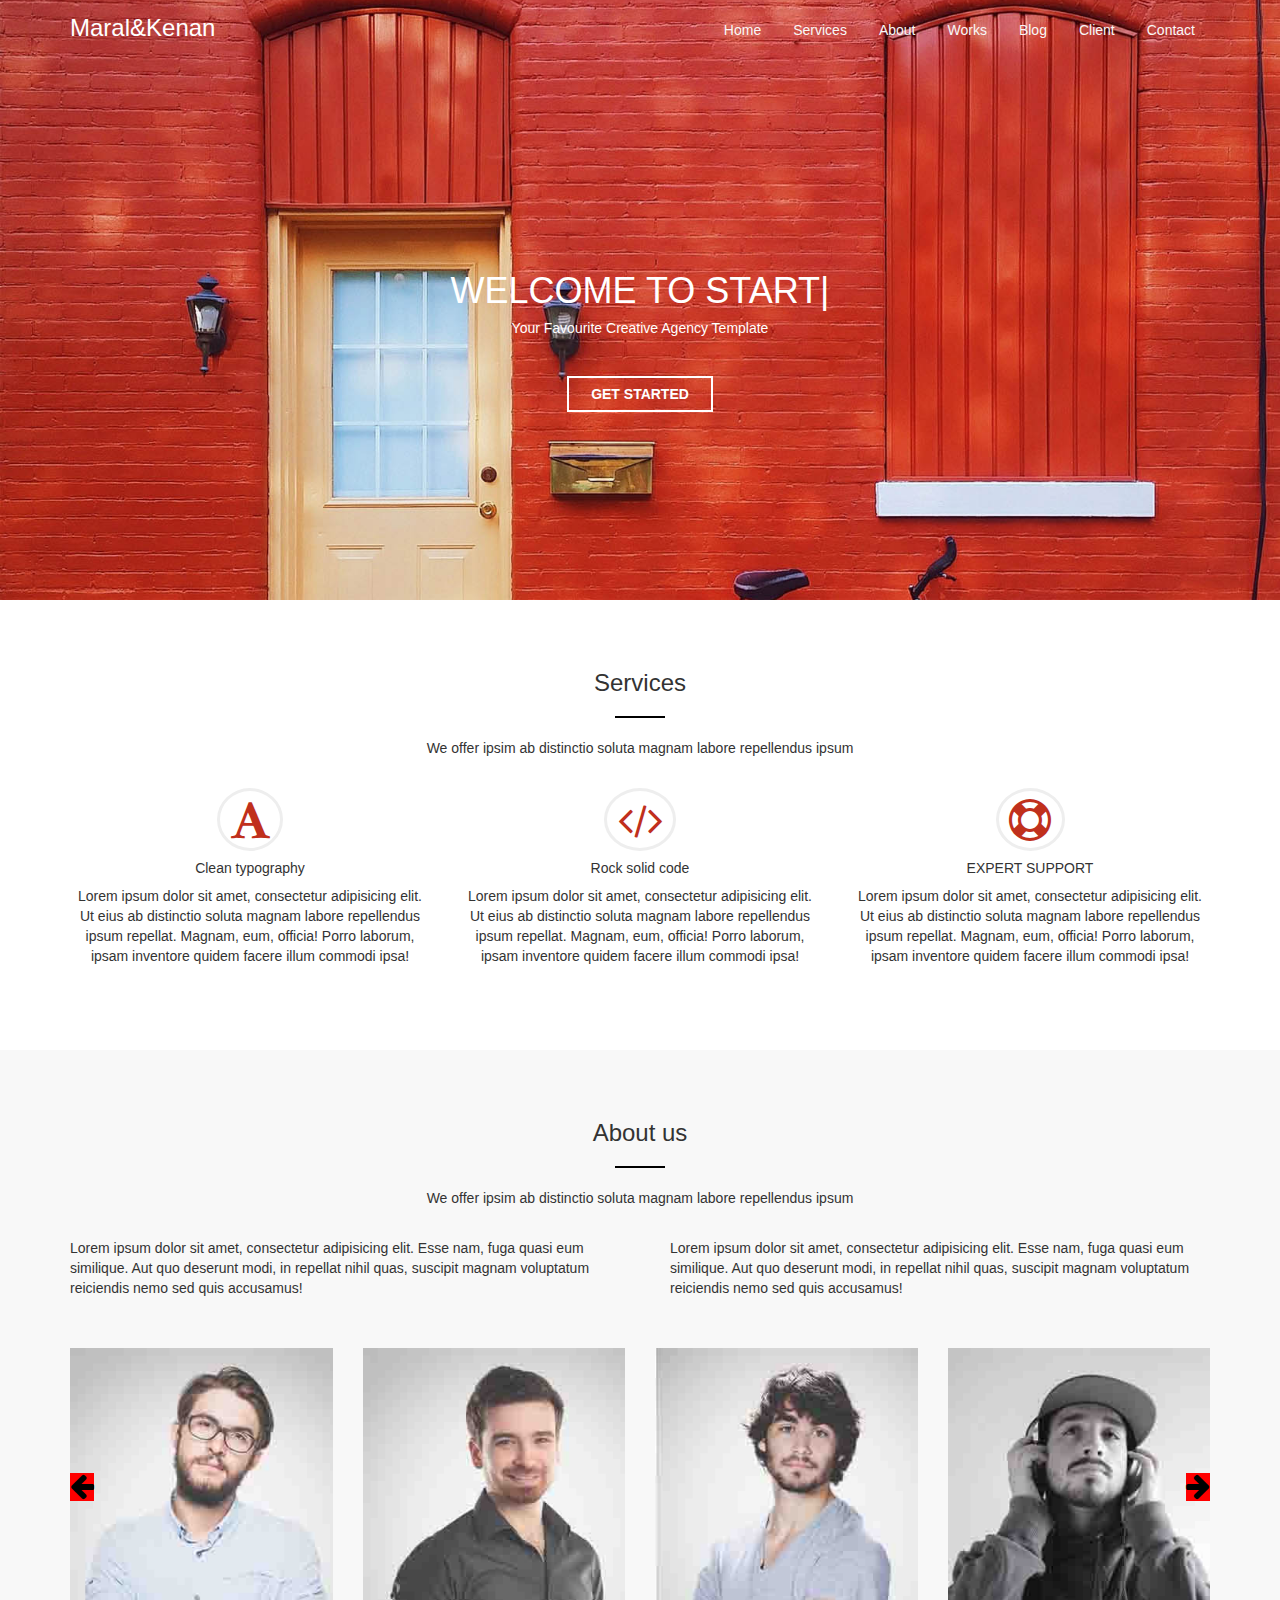
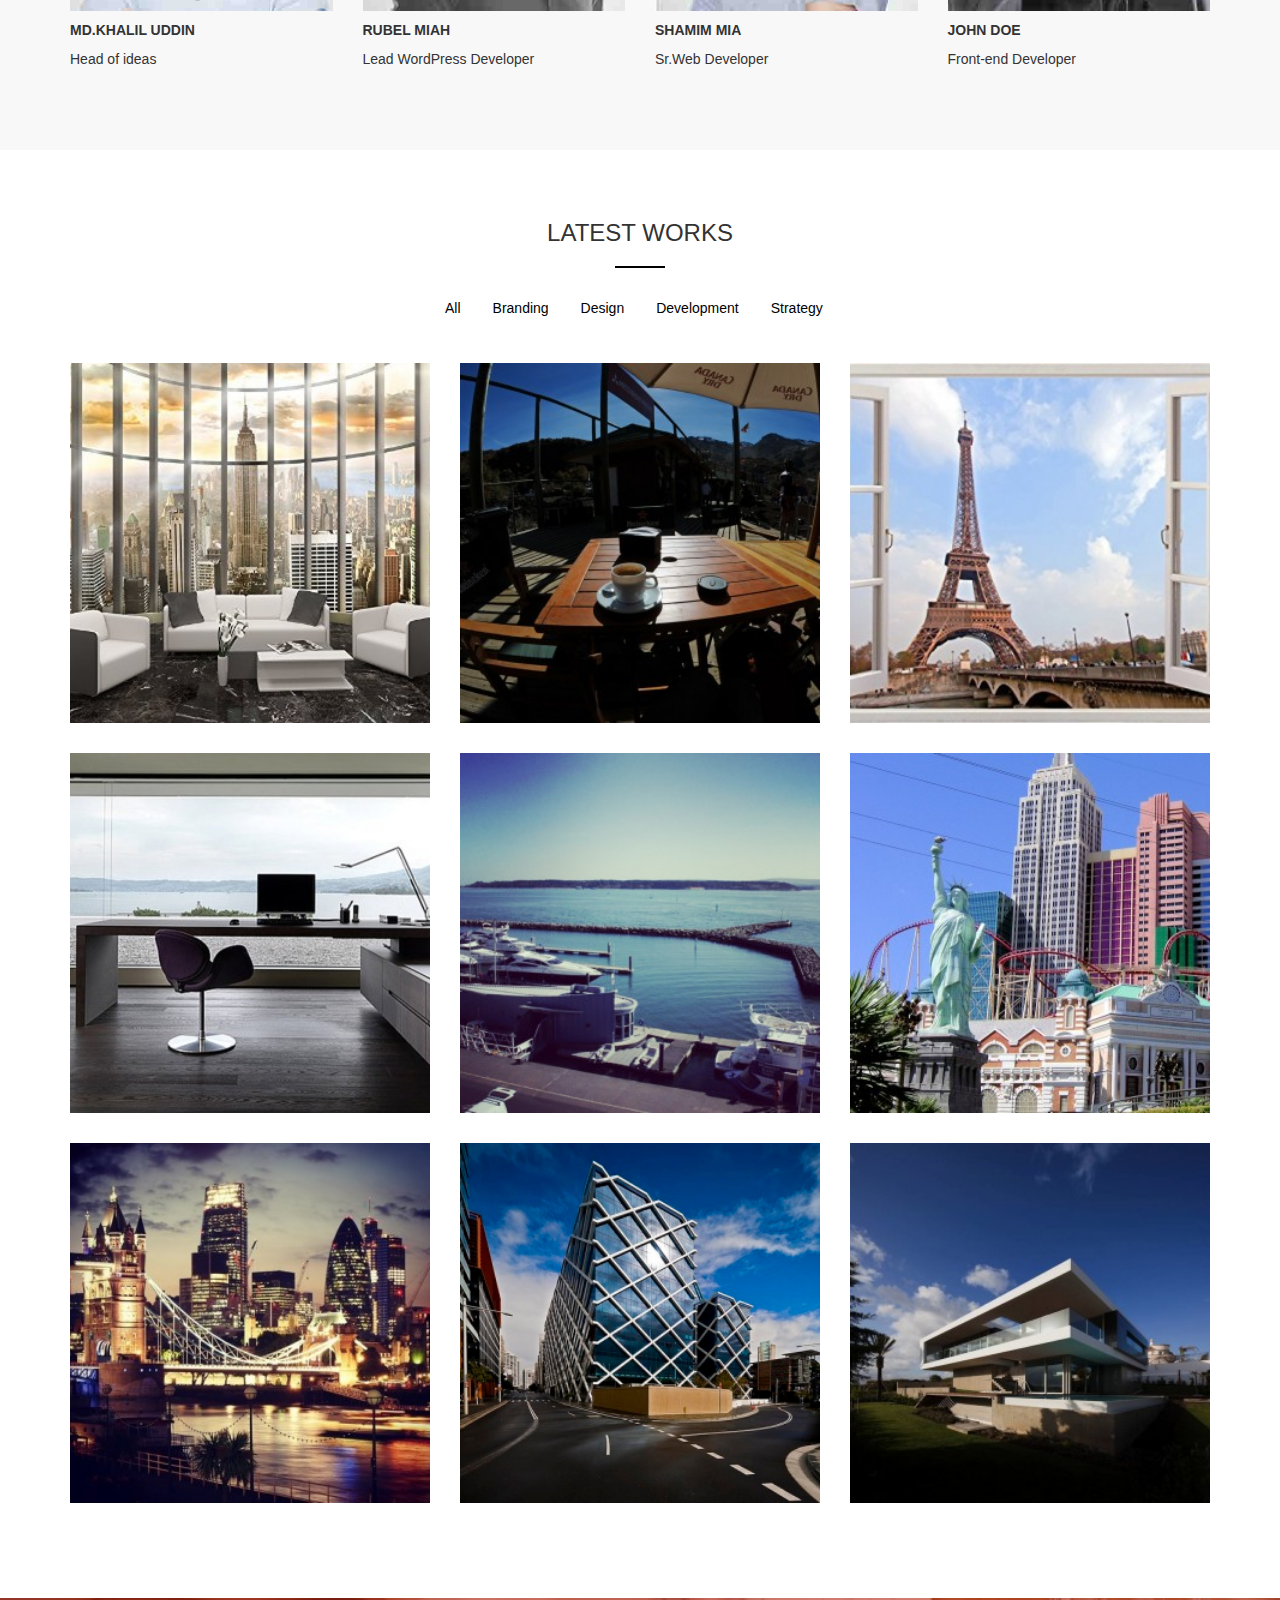
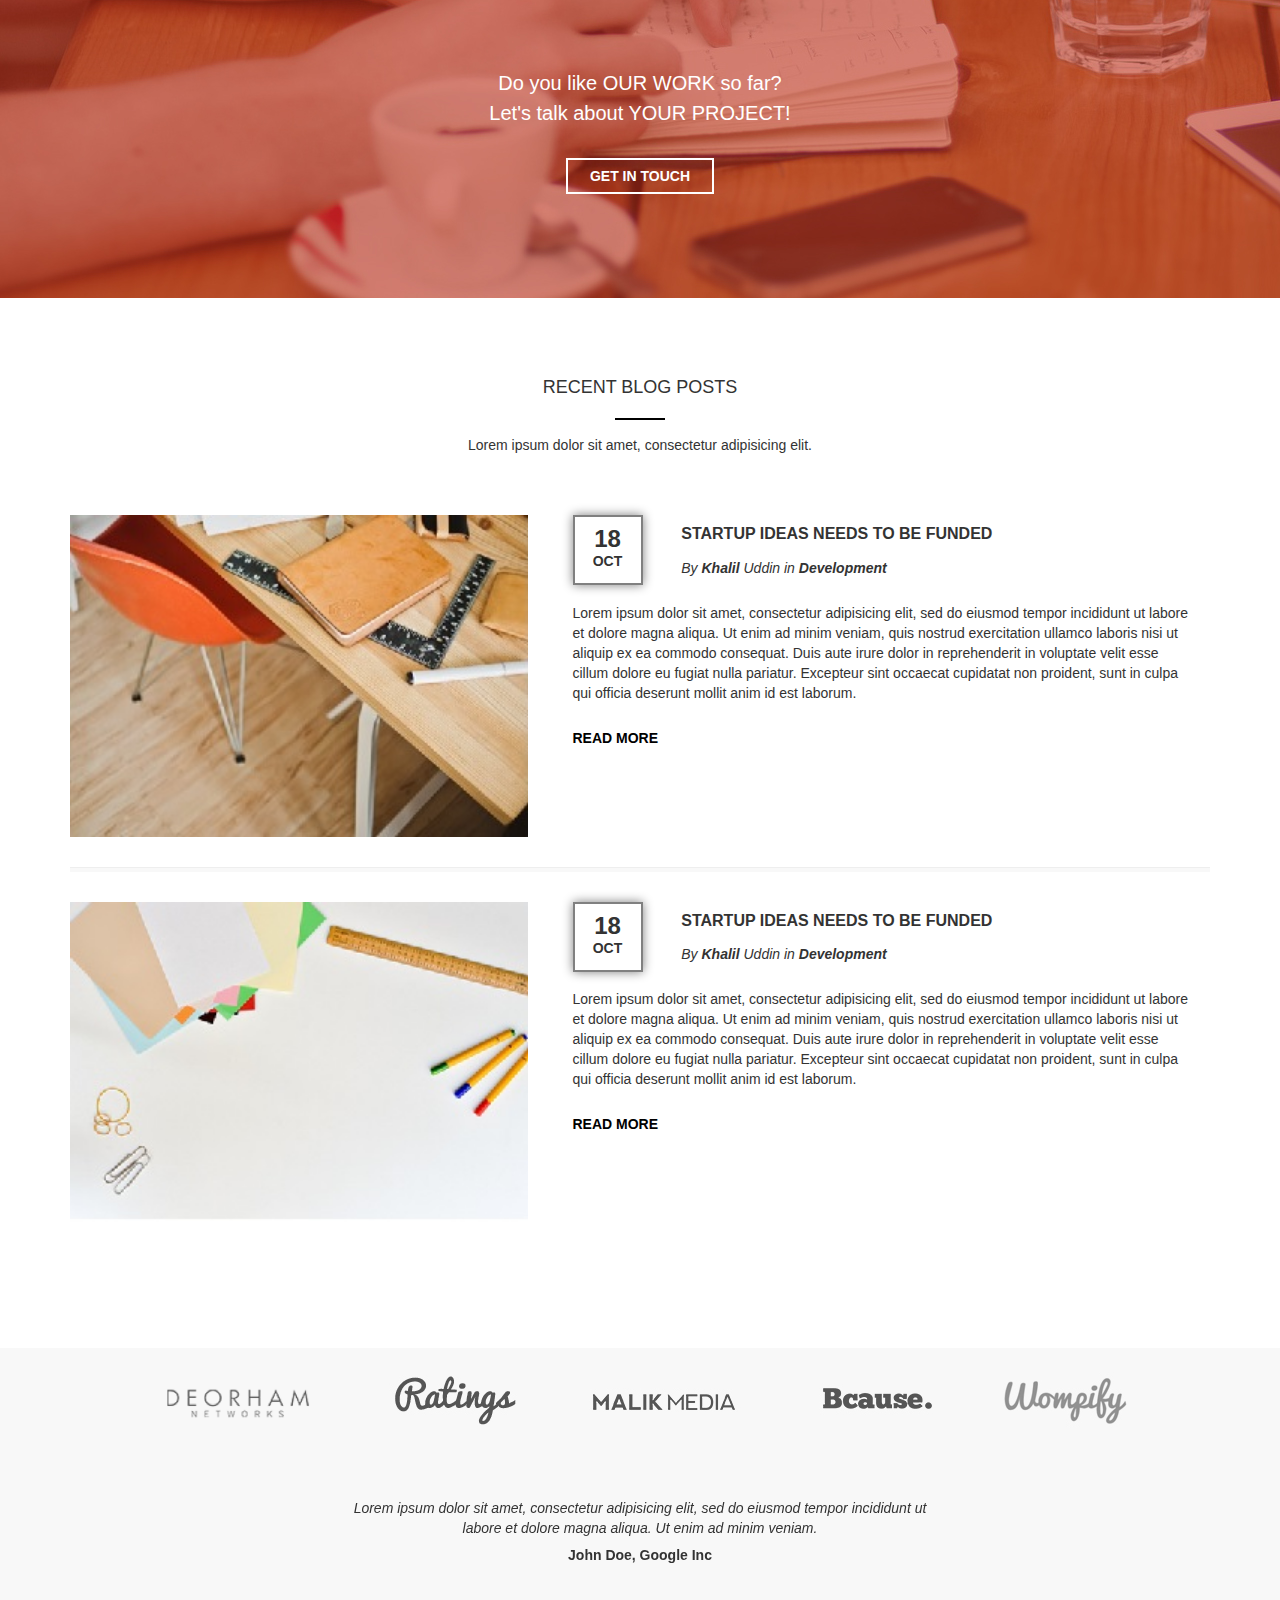
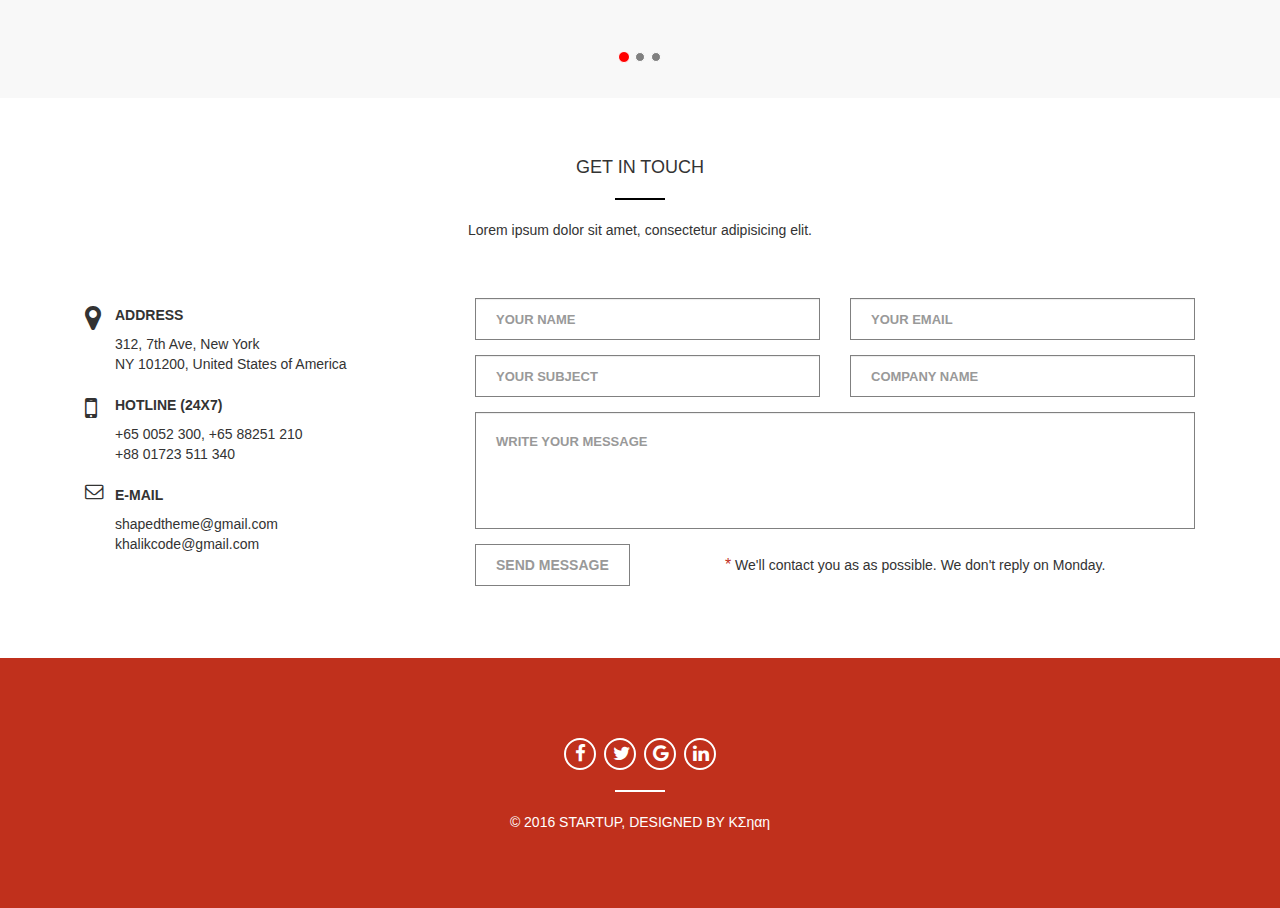
<file: Final/index.html>
<!DOCTYPE html>
<html>

<head>
    <title>Maral &amp; Kenan's Startup Page</title>
    <meta name="viewport" content="width=device-width,initial-scale=1">
    <link type="text/css" rel="stylesheet" href="css/bootstrap.min.css">
    <link type="text/css" rel="stylesheet" href="css/font-awesome.css">
    <link type="text/css" rel="stylesheet" href="css/style.css">
</head>

<body>
    <div class="main">
        <!--        header start -->
        <div class="header">
            <div class="myNav">
                <div class="container">
                    <div class="row ">
                        <div class="col-md-4 col-sm-4 logoHead">
                            <h3><a href="">Maral&amp;Kenan</a></h3>
                        </div>
                        <div class="menu col-md-8 pull-right">
                            <ul class="nav nav-pills pull-right ">
                                <li><a href="#">Home</a></li>
                                <li><a href="#">Services</a></li>
                                <li><a href="#">About</a></li>
                                <li><a href="#">Works</a></li>
                                <li><a href="#">Blog</a></li>
                                <li><a href="#">Client</a></li>
                                <li><a href="#">Contact</a></li>
                            </ul>
                        </div>
                    </div>
                </div>
            </div>
            <div class="container">
                <div class="row">
                    <div class="mainHead col-md-12">
                        <div class="col-md-offset-3 col-md-6 col-md-offset-3 startup alignCent">
                            <h1>WELCOME TO <span class="element"></span> </h1>
                            <h5>Your Favourite Creative Agency Template</h5>
                            <div class="btn"><a href="#">GET STARTED</a></div>
                        </div>
                    </div>
                </div>
            </div>
        </div>
        <!--        header finish-->

        <!--          services start -->
        <div class="services">
            <div class="container">
                <div class="row">
                    <div class="col-md-offset-3 col-md-6 col-md-offset-3 startup alignCent">
                        <h3>Services</h3>
                        <div class="bottomLine"></div>
                        <p>We offer ipsim ab distinctio soluta magnam labore repellendus ipsum</p>
                    </div>
                </div>
                <div class="row">
                    <div class="col-md-4 alignCent fontView">
                        <i class="fa fa-font fa-3x fa-border icRed"></i>
                        <h5>Clean typography</h5>

                        <p>Lorem ipsum dolor sit amet, consectetur adipisicing elit. Ut eius ab distinctio soluta magnam labore repellendus ipsum repellat. Magnam, eum, officia! Porro laborum, ipsam inventore quidem facere illum commodi ipsa!</p>
                    </div>
                    <div class="col-md-4 alignCent fontView">
                        <i class="fa fa-code fa-3x fa-border icRed"></i>
                        <h5>Rock solid code</h5>
                        <p>Lorem ipsum dolor sit amet, consectetur adipisicing elit. Ut eius ab distinctio soluta magnam labore repellendus ipsum repellat. Magnam, eum, officia! Porro laborum, ipsam inventore quidem facere illum commodi ipsa!</p>
                    </div>
                    <div class="col-md-4 alignCent fontView">
                        <i class="fa fa-life-ring fa-3x fa-border icRed"></i>
                        <h5>EXPERT SUPPORT</h5>
                        <p>Lorem ipsum dolor sit amet, consectetur adipisicing elit. Ut eius ab distinctio soluta magnam labore repellendus ipsum repellat. Magnam, eum, officia! Porro laborum, ipsam inventore quidem facere illum commodi ipsa!</p>
                    </div>
                </div>
            </div>
        </div>
        <!--        services finish -->


        <!--        about start -->
        <div class="about">
            <div class="container">
                <div class="row">
                    <div class="col-md-offset-3 col-md-6 col-md-offset-3 startup alignCent">
                        <h3>About us</h3>
                        <div class="bottomLine"></div>
                        <p>We offer ipsim ab distinctio soluta magnam labore repellendus ipsum</p>
                    </div>
                    <div class="row">
                        <div class="col-md-6">
                            <div class="col-md-12">
                                <p>Lorem ipsum dolor sit amet, consectetur adipisicing elit. Esse nam, fuga quasi eum similique. Aut quo deserunt modi, in repellat nihil quas, suscipit magnam voluptatum reiciendis nemo sed quis accusamus!</p>
                            </div>
                        </div>
                        <div class="col-md-6">
                            <div class="col-md-12">
                                <p>Lorem ipsum dolor sit amet, consectetur adipisicing elit. Esse nam, fuga quasi eum similique. Aut quo deserunt modi, in repellat nihil quas, suscipit magnam voluptatum reiciendis nemo sed quis accusamus!</p>
                            </div>
                        </div>
                    </div>
                    <div class="row">
                        <div class="col-md-12 slider">
                           <div id="slider">
                            <div class="col-md-3">
                                   <div class="aboutPic">
                                    <i class="fa fa-arrow-left fa-2x"></i>
                                    <img src="images/team4.jpg" />
                                    <div class="iconsHide1">
                                        <i class="fa fa-facebook"></i>
                                        <i class="fa fa-twitter"></i>
                                        <i class="fa fa-google-plus"></i>
                                        <i class="fa fa-linkedin"></i>
                                    </div>
                                </div>
                                <h5>MD.KHALIL UDDIN</h5>
                                <p> Head of ideas</p>
                            </div>
                            <div class="col-md-3">
                                <div class="aboutPic">
                                    <img src="images/team3.jpg" />
                                    <div class="iconsHide2">
                                        <i class="fa fa-facebook"></i>
                                        <i class="fa fa-twitter"></i>
                                        <i class="fa fa-google-plus"></i>
                                        <i class="fa fa-linkedin"></i>
                                    </div>
                                </div>
                                <h5>RUBEL MIAH </h5>
                                <p> Lead WordPress Developer</p>
                            </div>
                            <div class="col-md-3">
                                <div class="aboutPic">
                                    <img src="images/team2.jpg" />
                                    <div class="iconsHide3">
                                        <i class="fa fa-facebook"></i>
                                        <i class="fa fa-twitter"></i>
                                        <i class="fa fa-google-plus"></i>
                                        <i class="fa fa-linkedin"></i>
                                    </div>
                                </div>
                                <h5>SHAMIM MIA</h5>
                                <p>Sr.Web Developer</p>
                            </div>
                            <div class="col-md-3">
                                <div class="aboutPic">
                                    <i class="fa fa-arrow-right fa-2x"></i>
                                    <img src="images/team1.jpg" />
                                    <div class="iconsHide4">
                                        <i class="fa fa-facebook"></i>
                                        <i class="fa fa-twitter"></i>
                                        <i class="fa fa-google-plus"></i>
                                        <i class="fa fa-linkedin"></i>
                                    </div>
                                </div>
                                
                                <h5>JOHN DOE</h5>
                                <p>Front-end Developer</p>
                            </div>
                            </div>
                        </div>
                    </div>
                </div>
            </div>
        </div>
        <!--                    about finish -->

        <!--                    work start -->
        <div class="work">
            <div class="container">
                <div class="row">
                    <div class="col-md-offset-3 col-md-6 col-md-offset-3 startup alignCent">
                        <h3>LATEST WORKS</h3>
                        <div class="bottomLine"></div>
                        <ul class="nav nav-pills workNavs">
                            <li><a class="all">All</a></li>
                            <li><a class="branding ">Branding</a></li>
                            <li><a class="design">Design</a></li>
                            <li><a class="development">Development</a></li>
                            <li><a class="strategy">Strategy</a></li>
                        </ul>
                    </div>
                </div>
                <div class="row workGal">
                    <div class="col-md-4 branding strategy">
                        <img src="images/view1.jpg">
                    </div>
                    <div class="col-md-4 design">
                        <img src="images/view2.jpg">
                    </div>
                    <div class="col-md-4 development">
                        <img src="images/view3.jpg">
                    </div>
                    <div class="col-md-4 branding">
                        <img src="images/view4.jpg">
                    </div>
                    <div class="col-md-4 strategy development">
                        <img src="images/view5.jpg">
                    </div>
                    <div class="col-md-4 design">
                        <img src="images/view6.jpg">
                    </div>
                    <div class="col-md-4 strategy">
                        <img src="images/view7.jpg">
                    </div>
                    <div class="col-md-4 development design">
                        <img src="images/view8.jpg">
                    </div>
                    <div class="col-md-4 branding">
                        <img src="images/view9.jpg">
                    </div>
                </div>
            </div>
        </div>
        <!--                    work finish -->

        <!--                   getInTouch start -->
        <div class="getInTouch">
            <div class="container">
                <div class="row">
                    <div class="col-md-offset-3 col-md-6 col-md-offset-3 getCont alignCent">
                        <h3>Do you like OUR WORK so far? </h3>
                        <h3>Let's talk about YOUR PROJECT!</h3>
                        <div class="btn"><a href="#">GET IN TOUCH</a></div>
                    </div>
                </div>
            </div>
        </div>
        <!--                    getInTouch finish -->

        <!--                   blog start -->
        <div class="blog">
            <div class="container">
                <div class="row">
                    <div class="col-md-offset-3 col-md-6 col-md-offset-3  alignCent blogHead">
                        <h4>RECENT BLOG POSTS</h4>
                        <div class="bottomLine"></div>
                        <p>Lorem ipsum dolor sit amet, consectetur adipisicing elit.</p>
                    </div>
                </div>
                <div class="blogWrap">
                    <div class="row">
                        <div class="col-md-5">
                            <img src="images/blog1.jpg">
                        </div>
                        <div class="col-md-7 blogHov">
                            <div class="col-md-2">
                                <div class="today">
                                    <h3>18</h3>
                                    <p>OCT</p>
                                </div>
                            </div>
                            <div class="col-md-10">
                                <h5>STARTUP IDEAS NEEDS TO BE FUNDED</h5>
                                <p><i>By<span> Khalil</span> Uddin in<span> Development</span> </i></p>
                            </div>
                            <div class="col-md-12">
                                <p>Lorem ipsum dolor sit amet, consectetur adipisicing elit, sed do eiusmod tempor incididunt ut labore et dolore magna aliqua. Ut enim ad minim veniam, quis nostrud exercitation ullamco laboris nisi ut aliquip ex ea commodo consequat. Duis aute irure dolor in reprehenderit in voluptate velit esse cillum dolore eu fugiat nulla pariatur. Excepteur sint occaecat cupidatat non proident, sunt in culpa qui officia deserunt mollit anim id est laborum.</p>
                                <a href="#">READ MORE</a>
                            </div>
                        </div>
                    </div>
                    <hr>
                    <div class="row">
                        <div class="col-md-5">
                            <img src="images/blog2.jpg">
                        </div>
                        <div class="col-md-7 blogHov">
                            <div class="col-md-2">
                                <div class="today">
                                    <h3>18</h3>
                                    <p>OCT</p>
                                </div>
                            </div>
                            <div class="col-md-10">
                                <h5>STARTUP IDEAS NEEDS TO BE FUNDED</h5>
                                <p><i>By<span> Khalil</span> Uddin in<span> Development</span></i></p>
                            </div>
                            <div class="col-md-12">
                                <p>Lorem ipsum dolor sit amet, consectetur adipisicing elit, sed do eiusmod tempor incididunt ut labore et dolore magna aliqua. Ut enim ad minim veniam, quis nostrud exercitation ullamco laboris nisi ut aliquip ex ea commodo consequat. Duis aute irure dolor in reprehenderit in voluptate velit esse cillum dolore eu fugiat nulla pariatur. Excepteur sint occaecat cupidatat non proident, sunt in culpa qui officia deserunt mollit anim id est laborum.</p>
                                <a href="#">READ MORE</a>
                            </div>
                        </div>
                    </div>
                </div>
            </div>
        </div>
        <!--                    blog finish -->

        <!--                   client start -->
        <div class="client">
            <div class="container">
                <div class="row logoPics">
                    <div class="logoPic1">
                        <img src="images/deorham.png" />
                    </div>
                    <div class="logoPic2">
                        <img src="images/ratings.jpg" />
                    </div>
                    <div class="logoPic3">
                        <img src="images/malk.jpg" />
                    </div>
                    <div class="logoPic4">
                        <img src="images/bcause.jpg" />
                    </div>
                    <div class="logoPic5">
                        <img src="images/wom.jpg" />
                    </div>
                </div>
                <div id="carousel-example-generic" class="carousel slide" data-ride="carousel">
                    <!-- Indicators -->
                    <ol class="carousel-indicators">
                        <li data-target="#carousel-example-generic" data-slide-to="0" class="active indDeact"></li>
                        <li data-target="#carousel-example-generic" data-slide-to="1" class="indDeact"></li>
                        <li data-target="#carousel-example-generic" data-slide-to="2" class="indDeact"></li>
                    </ol>
                    <!-- Wrapper for slides -->
                    <div class="carousel-inner" role="listbox">
                        <div class="item active">
                            <div class="caruselCenter">
                                <p><em>Lorem ipsum dolor sit amet, consectetur adipisicing elit, sed do eiusmod tempor incididunt ut labore et dolore magna aliqua. Ut enim ad minim veniam.</em></p>
                                <h5>John Doe, Google Inc</h5>
                            </div>
                        </div>
                        <div class="item">
                            <div class="caruselCenter">
                                <p><em>Ut enim ad minim veniam, quis nostrud exercitation ullamco laboris nisi ut aliquip ex ea commodo consequat. Duis aute irure dolor in reprehenderit in voluptate velit esse</em></p>
                                <h5>Shamim Shuhagh, ShapedTheme</h5>
                            </div>
                        </div>
                        <div class="item">
                            <div class="caruselCenter">
                                <p><em>Ut enim ad minim veniam, quis nostrud exercitation ullamco laboris nisi ut aliquip ex ea commodo consequat. Duis aute irure dolor in reprehenderit in voluptate velit esse</em></p>
                                <h5>Jacob Brunette, Google Inc</h5>
                            </div>
                        </div>
                    </div>
                    <!-- Controls -->
                    <a class="left carousel-control backBtn" href="#carousel-example-generic" role="button" data-slide="prev">
                        <span class="sr-only">Previous</span>
                    </a>
                    <a class="right carousel-control backBtn" href="#carousel-example-generic" role="button" data-slide="next">
                        <span class="sr-only">Next</span>
                    </a>
                </div>
            </div>
        </div>

        <!--                        client finish-->

        <!--                         contact  start -->
        <div class="contact">
            <div class="container">
                <div class="col-md-offset-3 col-md-6 col-md-offset-3  alignCent contHead">
                    <h4>GET IN TOUCH</h4>
                    <div class="bottomLine"></div>
                    <p>Lorem ipsum dolor sit amet, consectetur adipisicing elit.</p>
                </div>
                <div class="contWrapper">
                    <div class="row">
                        <div class="col-md-4">
                            <div class="col-md-1">
                                <i class="fa fa-map-marker fa-2x contIcons"></i>
                            </div>
                            <div class="col-md-11">
                                <div class="contInfo">
                                    <h5>ADDRESS</h5>
                                    <p>312, 7th Ave, New York
                                        <br/> NY 101200, United States of America</p>
                                </div>
                            </div>
                            <div class="col-md-1">
                                <i class="fa fa-mobile fa-2x contIcons"></i>
                            </div>
                            <div class="col-md-11">
                                <div class="contInfo">
                                    <h5>HOTLINE (24X7)</h5>
                                    <p>+65 0052 300, +65 88251 210
                                        <br/> +88 01723 511 340</p>
                                </div>
                            </div>
                            <div class="col-md-1">
                                <i class="fa fa-envelope-o fa-lg contIcons"></i>
                            </div>
                            <div class="col-md-11">
                                <div class="contInfo">
                                    <h5>E-MAIL</h5>
                                    <p>shapedtheme@gmail.com
                                        <br/> khalikcode@gmail.com
                                    </p>
                                </div>
                            </div>
                        </div>
                        <div class="col-md-8">
                            <div class="col-md-6">
                                <div class="form-group">
                                    <input type="text" class="form-control" placeholder="YOUR NAME">
                                </div>
                            </div>
                            <div class="col-md-6">
                                <div class="form-group">
                                    <input type="email" class="form-control" placeholder="YOUR EMAIL">
                                </div>
                            </div>
                            <div class="col-md-6">
                                <div class="form-group">
                                    <input type="text" class="form-control" placeholder="YOUR SUBJECT">
                                </div>
                            </div>
                            <div class="col-md-6">
                                <div class="form-group">
                                    <input type="email" class="form-control" placeholder="COMPANY NAME">
                                </div>
                            </div>
                            <div class="col-md-12">
                                <textarea class="form-control" rows="4" placeholder="WRITE YOUR MESSAGE"></textarea>
                            </div>
                            <div class="col-md-4">
                                <button type="button" class="btn contBtn">SEND MESSAGE</button>
                            </div>
                            <div class="col-md-8 contText">
                                <p><span>&#42;</span> We'll contact you as as possible. We don't reply on Monday.</p>
                            </div>
                        </div>
                    </div>
                </div>
            </div>
        </div>

        <!--                        contact finish -->

        <!--                       footer start  -->
        <div class="footer">
            <div class="col-md-offset-3 col-md-6 col-md-offset-3  alignCent footCont">
                <div class="socialIcons">
                    <i class="fa fa-facebook fa-lg"></i>
                    <i class="fa fa-twitter fa-lg"></i>
                    <i class="fa fa-google fa-lg"></i>
                    <i class="fa fa-linkedin fa-lg"></i>
                </div>
                <div class="bottomLine footLine"></div>
                <p>&copy; 2016 STARTUP, DESIGNED BY &Kappa;&Sigma;&eta;&alpha;&eta; </p>
            </div>
        </div>
        <!--                        footer finish -->

    </div>
</body>

</html>
<script src="js/jquery.js"></script>
<script src="js/bootstrap.min.js"></script>
<script type="text/javascript" src="js/script.js"></script>
<script type="text/javascript" src="js/typed.js"></script>
</file>
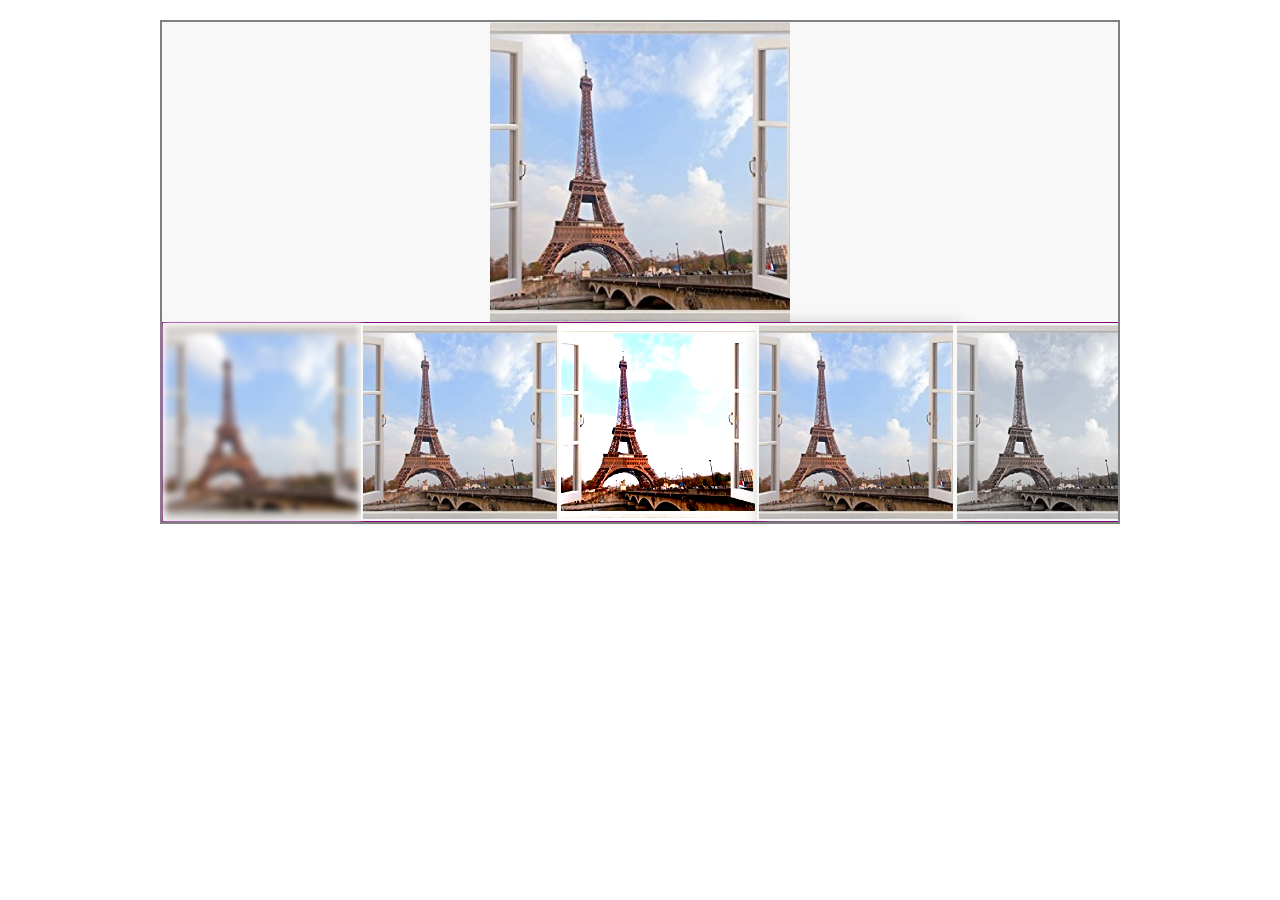
<file: instagram filter/index.html>
<html>
<head>
	<title>
Instagram Filters
	</title>
	<style>
	*{
		margin:0;
		padding:0;
		box-sizing:border-box;
	}
		.main{
			width:960px;
			height:auto;
			margin:20px auto;
			background:#f8f8f8;
			border:2px solid gray;
			overflow-x:hidden;
		}
		.pic{
			width:300px;
			margin:0 auto;
		}
		.filter{
			width:100%;
			height:200px;
			border:1px solid purple;
			display:flex;
			flex-direction:row;
			white-space:nowrap;
			

		}
		.filter img{
			width:200px;
			height:100%;
			border:2px solid #f8f8f8;	
		}
		.blur3{
			-webkit-filter: blur(3px);
		}
		.brightness{
			-webkit-filter: brightness(100%);
		}
		.contrast{
			-webkit-filter:contrast(200%);
		}
		.shadow{
			-webkit-filter:drop-shadow(8px 8px 10px gray);
		}
		.grayscale{
			-webkit-filter:grayscale(70%);
		}
		.hue-rotate{
			-webkit-filter:hue-rotate(90deg);
		}
		.invert{
			-webkit-filter:invert(80%);
		}
		.opacity{
			-webkit-filter:opacity(30%);
		}
		.saturate{
			-webkit-filter:saturate(8);
		}
		.sepia{
			-webkit-filter:sepia(70%);
		}
		.contBright{
			-webkit-filter:contrast(200%) brightness(150%);
		}

		</style>
</head>
<body>
<div class="main">
	<div class="pic">
		<img src="images/view3.jpg">
	</div>
	<div class="filter">
		<img src="images/view3.jpg" class="blur3">
		<img src="images/view3.jpg" class="brightness">
		<img src="images/view3.jpg" class="contrast">
		<img src="images/view3.jpg" class="shadow">
		<img src="images/view3.jpg" class="grayscale">
		<img src="images/view3.jpg" class="hue-rotate">
		<img src="images/view3.jpg" class="invert">
		<img src="images/view3.jpg" class="opacity">
		<img src="images/view3.jpg" class="saturate">
		<img src="images/view3.jpg" class="sepia">
		<img src="images/view3.jpg" class="contBright">
	</div>
</div>
</body>
<script type="text/javascript" src="js/jquery.js"></script>
<script type="text/javascript">
	$(document).ready(function(){
		var current=0;
		$(".main").mousemove(function(event){
			var clientCoords=event.clientX;
			clientCoords=current-clientCoords;
			$(".filter").css("margin-left",clientCoords+"px");
			$(".filter img").click(function(){				
				var effect=$(this).attr("class");
				// console.log(effect);
				$(".pic img").attr('class', effect);
		});

		})
		
	});
</script>
</html>
</file>
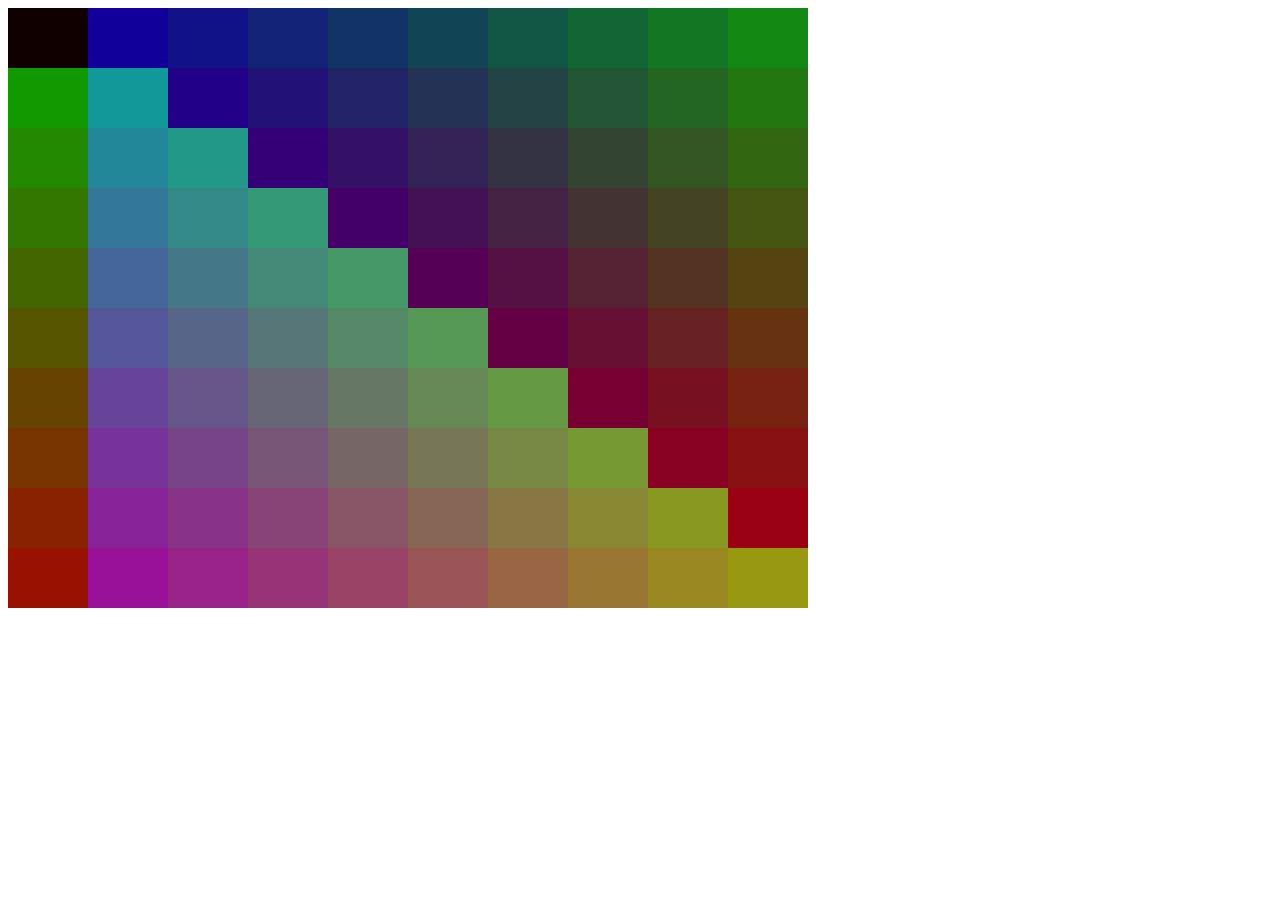
<file: js(11.02)/index.html>
<!DOCTYPE html>
<html>
<head>
	<title></title>
	<style>
div{
    background-color: gray;
    float: left;
   /* margin: 20px;*/ 
}
	</style>
</head>
<body>
	<script type="text/javascript">




<!-- First task -->
// document.write("Vurma cedveli[biraz cirkindi] <hr>")
// 	for(i=0,j=0;i<10,j<10;i++){
// 		do{
// 			i++;
// 			j=0;

// 		do{
// 			j++;
// 		document.write(i+"   "+"*"+"   "+j+"="+ i*j  +" <hr>  ");
	     
// 	}

// 		while(j<9);

// 			if(j=10){
// 			document.write(i+"   "+"*"+"   "+j+"="+ i*j +"<hr>");
// 		} 

// 	 }

	   
// 	  while(i<10);  
// 	}

<!-- Vurma cedveli(duzelmish) -->
// for(i=1;i<10;i++){
// 	document.write("<div>");
// 	for(j=1;j<10;j++){
// 		document.write(i + "*" + j+"="+i*j+"<hr>");
// 	}
// document.write("</div>");
// }




// 	<!-- Second task -->
// 	document.write("This is the Second task  <hr>"); 

// 	for(i=1;i<200;i++){
		

// 		if(i%3==0 && i%5==0){
// 		document.write(i +"<hr>");
//         }
// 	 }



<!-- Third task -->
<!-- Pervaya popitka) -->
// width=150;
//  height=200;
//  document.write('<button onclick="divler()"><div style="width:'+width+'px; height:'+height+'px; background:gray"></div></button>');
//  function divler(){
 
//      a='<div style="width:'+width/5+'px; height:'+height+'px; background:red ; float:left"></div>';
//  	b='<div style="width:'+width/5+'px; height:'+height+'px; background:yellow ; float:left"></div>';
//  	c='<div style="width:'+width/5+'px; height:'+height+'px; background:green ; float:left"></div>';
//  	d='<div style="width:'+width/5+'px; height:'+height+'px; background:#ff1 ; float:left"></div>';
//  	e='<div style="width:'+width/5+'px; height:'+height+'px; background:purple ; float:left"></div>';
//  	document.write(a+b+c+d+e);
//  }


<!-- Vtoraya popitka) -->


   var width=800;
  var height=600;

 document.write('<div style="width:'+width+'px; height:'+height+'px; background:gray">');

for(a=100;a<999;a+=9){
	document.write('<div style="width:'+width/10+'px;height:'+height/10+'px; background:#'+a+'"></div>')
 }

document.write('</div>');

	</script>

</body>
</html>
</file>
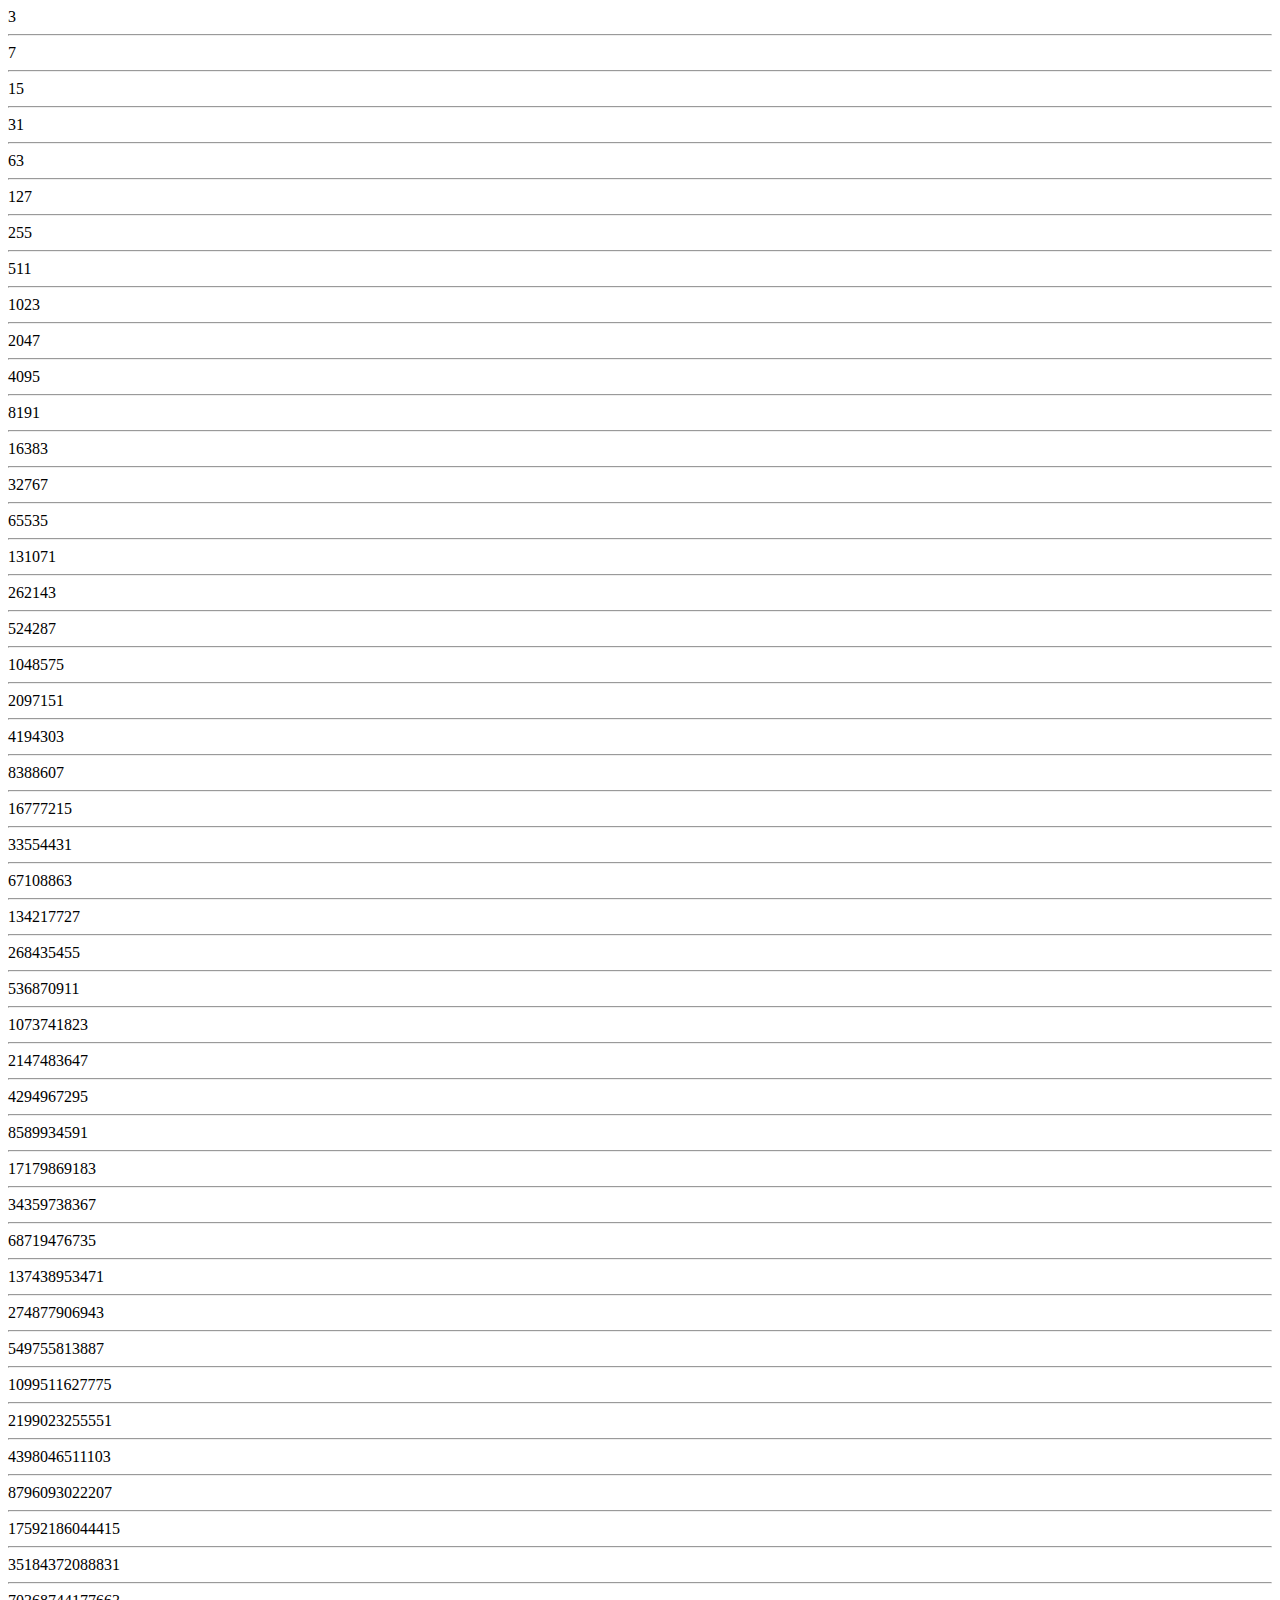
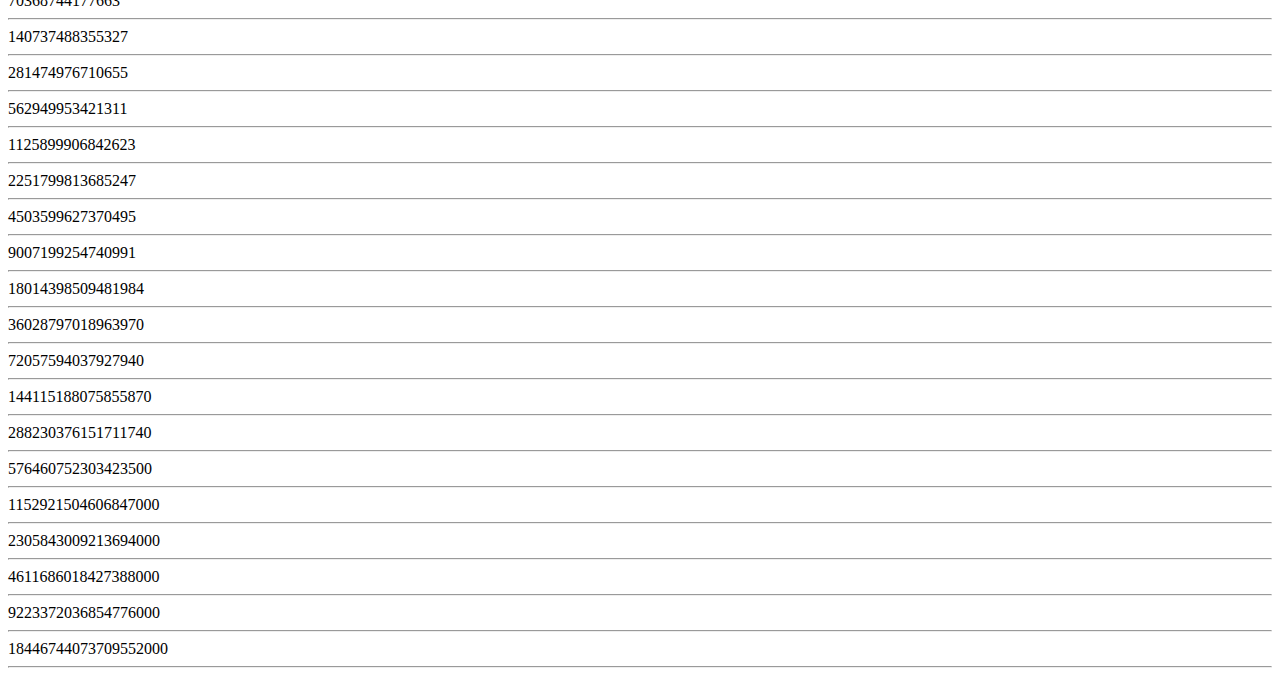
<file: Lesson18(11.02)/index.html>
<!DOCTYPE html>
<html>
<head>
</head>
<body>
	
	<script>


		var a=prompt("Balini yaz");
 if(a<0 || a>100){
 	alert("Duzgun yaz!");
 }
 	if(a>=0  && a<=50){
 		alert("Pis deyilsen");
 	}
 		if(a>50 && a<=70){
 			alert("yaxsisan");
 		}
 			if(a>70 && a<=100){
 				alert("Ela!");
 }


	
//  	j=0	;
//  	for(i=1;i<=200;i++){
//  		j++;
//  		if(j>=100){
//  		document.write(i+" "+"<hr>");
// } 
// if(j<100){
// 	document.write(i+" "+j+ "<hr>");
// }

// }




 		
//  	
 	
//  	for(i=1,j=0;i<=100;i++){
//  		j=i+j;
// }
// document.write(j);





c=0;
for(i=1,j=1; j<64;j++ ){
	i=i*2;
	c=i+c;
	document.write(c+1+"<hr>");
}
 		
 	
 	
 




</script>
</body>
</html>
</file>
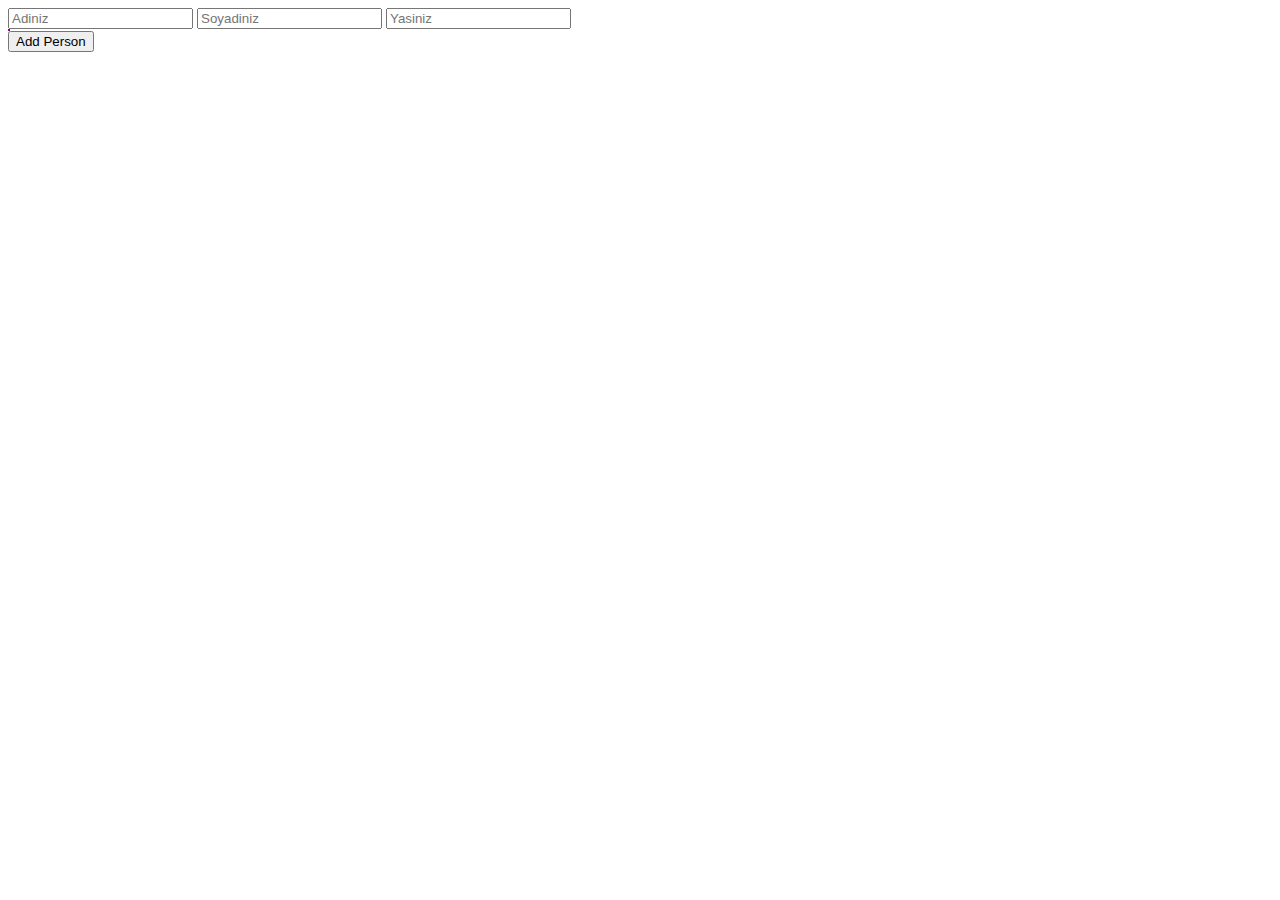
<file: Lesson25(23.02)/index.html>
<html>
<head>
	<title></title>
	<style>
		.tablecik{
			border:1px solid purple;
			background:gray;
			line-height:50px;
			width:50px;
			text-align:center;
        }
        table{
        	border:1px solid purple;
        }
	</style>
	<script type="text/javascript"  src="jquery.js"></script>
</head>
<body>

	

	
		
	<input type="text" placeholder="Adiniz" id="ad">
	<input type="text" placeholder="Soyadiniz" id="soyad">
	<input type="text" placeholder="Yasiniz" id="yas">
	
<script type="text/javascript">
	var birthArray=[1997,1,2];
	var table=document.createElement("table");
	//table.setAttribute("class", "");
	
	document.body.appendChild(table);
	function add(){
		var tr=document.createElement("tr");

		table.appendChild(tr);



		var td1=document.createElement("td");
		tr.appendChild(td1);
		var ad=document.getElementById("ad").value;
		td1.innerText=ad;
		td1.setAttribute("class","tablecik");
		var td2=document.createElement("td");
		tr.appendChild(td2);
		var soyad=document.getElementById("soyad").value;
		td2.innerText=soyad;
		td2.setAttribute("class","tablecik");
		var td3=document.createElement("td");
		tr.appendChild(td3);
		var yas=document.getElementById("yas").value;
		td3.innerText=yas;
		td3.setAttribute("class","tablecik");
	}


	function hesabla () {
		
		var minutes = 1000 * 60;
		var hours = minutes * 60;
		var days = hours * 24;
		var years = days * 365;
		var now=new Date();
		nowYears=Math.floor(now.getTime()/years);
		nowDays=Math.floor(now.getTime()%years/days);
		nowHours=Math.floor(now.getTime()%years%days/hours);
		nowMinutes=Math.floor(now.getTime()%years%days%hours/minutes);
		
		var birth= new Date(birthArray[0],birthArray[1],birthArray[2]);
		birthYears=Math.floor(birth.getTime()/years)
		birthDays=Math.floor(birth.getTime()%years/days)
		birthHours=Math.floor(birth.getTime()/years%days/hours);
		birthMinutes=Math.floor(birth.getTime()/years/days%hours/minutes);
		//document.write(birthHours+"<br>");
		ferqYears=nowYears-birthYears;
		ferqDays=nowDays-birthDays;
		ferqHours=nowHours-birthHours;
		ferqMinutes=nowMinutes-birthMinutes;
		document.write(ferqYears+"."+ferqDays+"."+ferqHours+"."+ferqMinutes);
	}
		
   </script>

	<button onclick="add()">Add Person</button>
	<!-- <button onclick="hesabla()">Omrun</button> -->
</body>
</html>
</file>
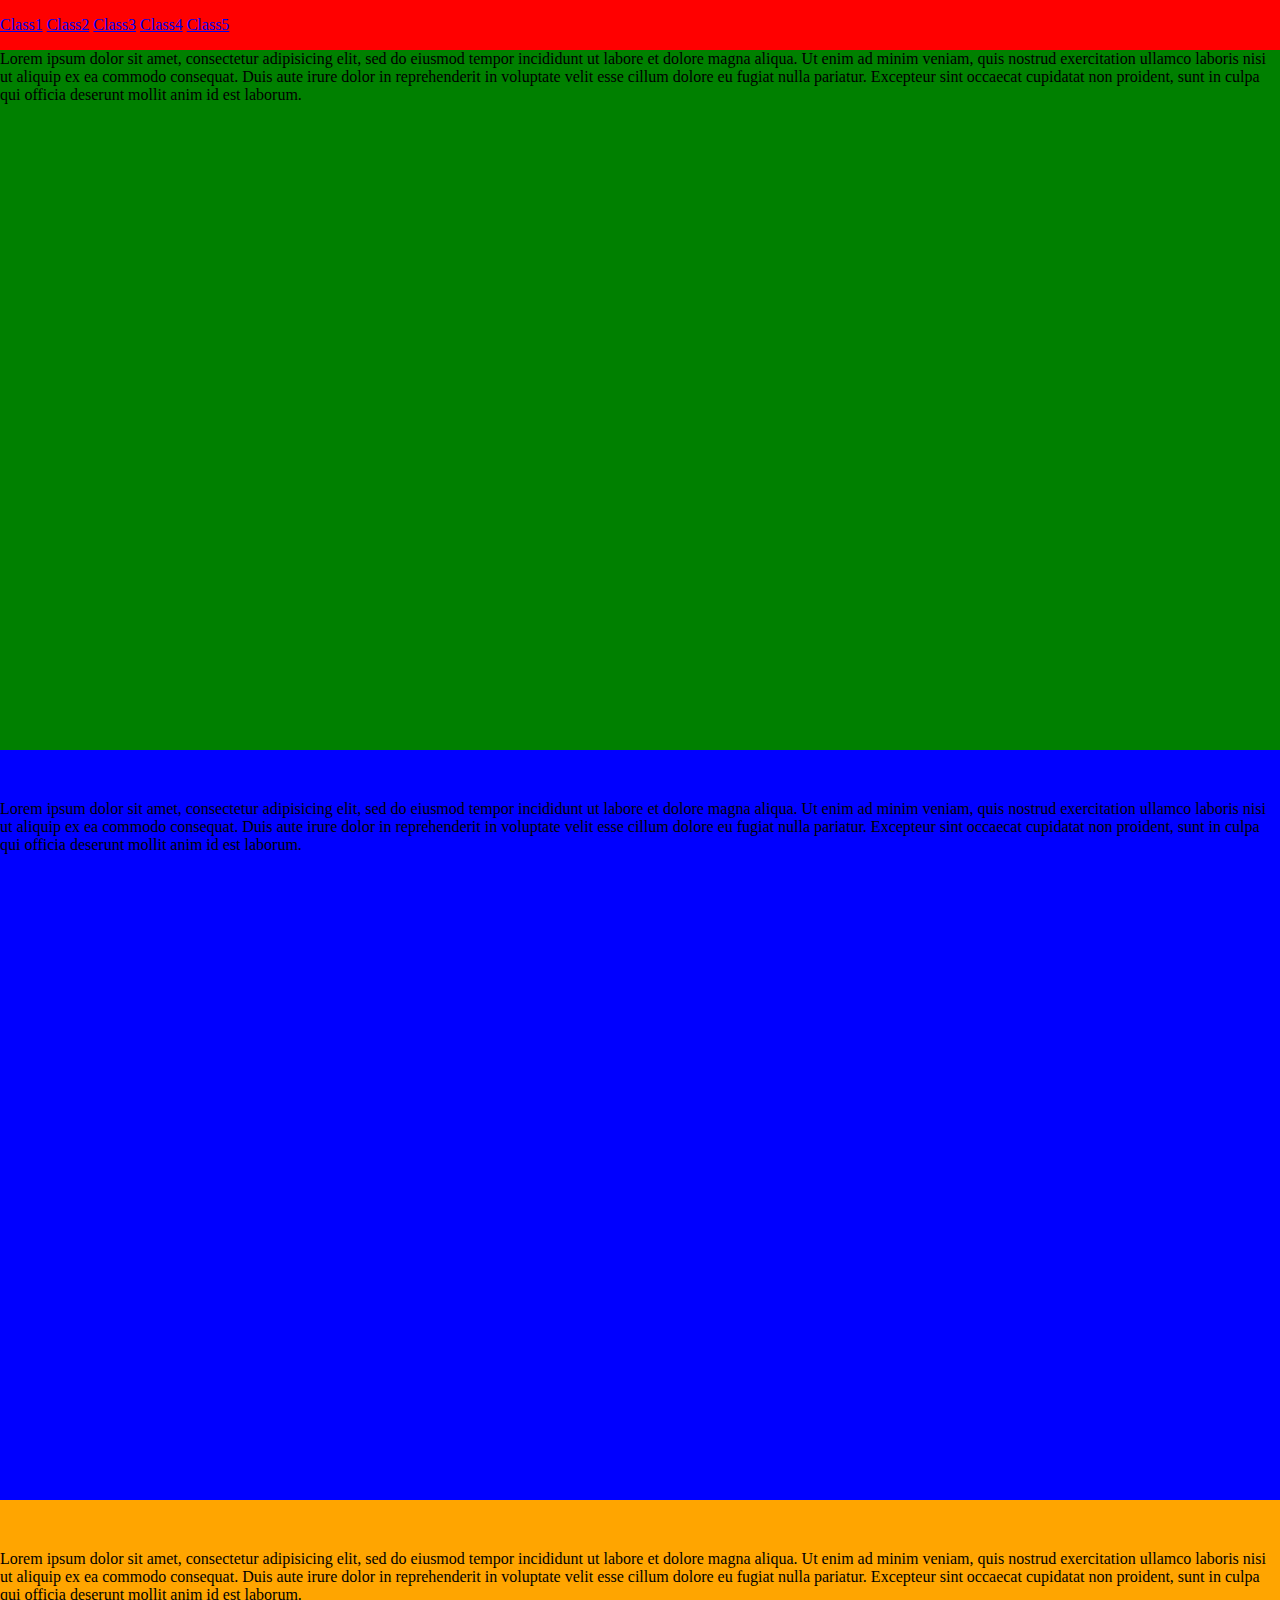
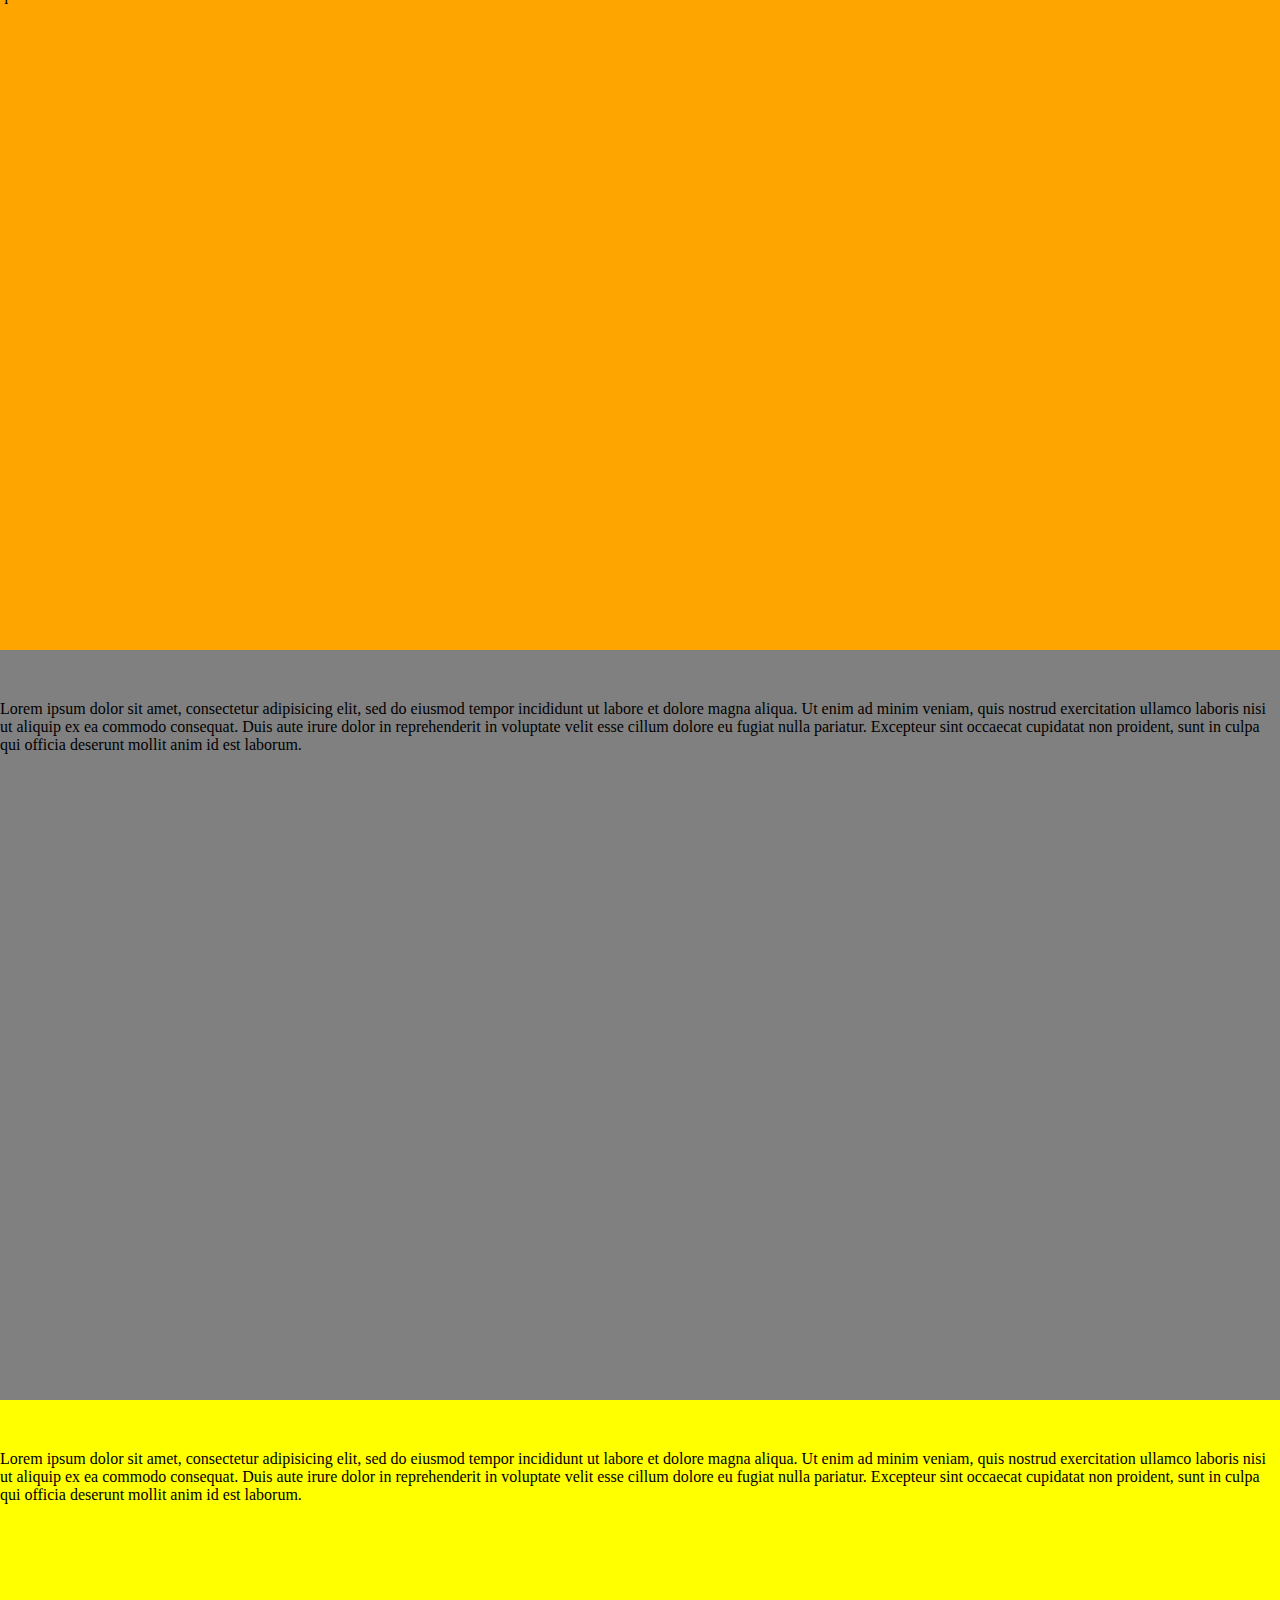
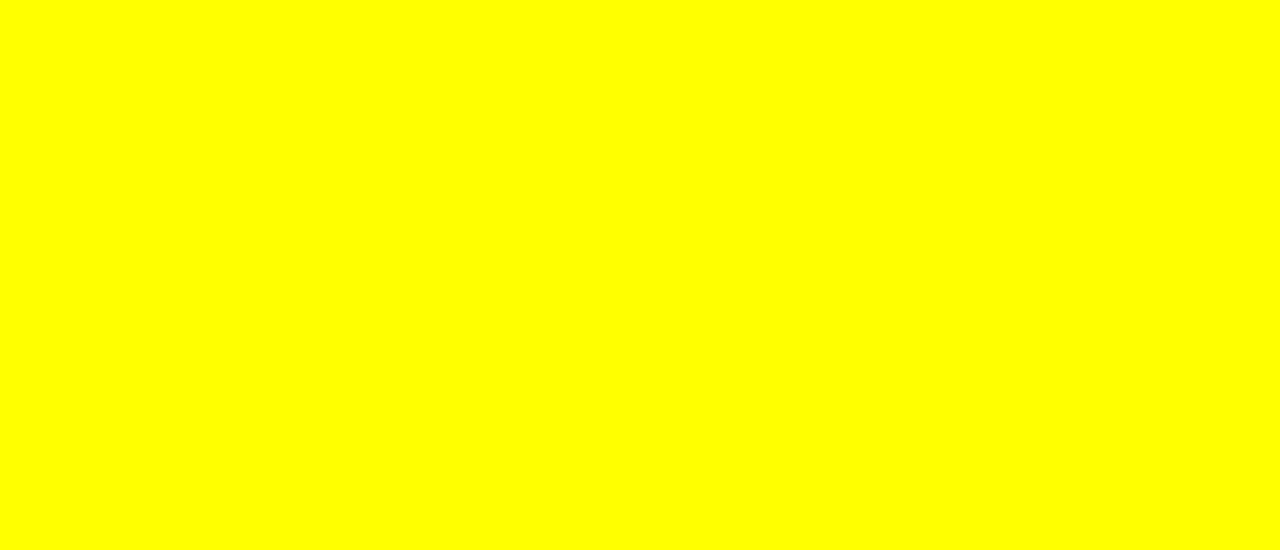
<file: Lesson28(26.02)/index.html>
<!DOCTYPE html>
<html>
<head>
	<link type="text/css" rel="stylesheet" href="css/style.css">
	<script type="text/javascript" href="jquery.js"></script>
</head>
<body>
	<div class="navbar">
		<ul>
			<a href="#num1"><li>Class1</li></a>
			<a href="#num2"><li>Class2</li></a>
			<a href="#num3"><li>Class3</li></a>
			<a href="#num4"><li>Class4</li></a>
			<a href="#num5"><li>Class5</li></a>
		</ul>
		
	</div>
	<div class="content">
		<div id="num1">Lorem ipsum dolor sit amet, consectetur adipisicing elit, sed do eiusmod
		tempor incididunt ut labore et dolore magna aliqua. Ut enim ad minim veniam,
		quis nostrud exercitation ullamco laboris nisi ut aliquip ex ea commodo
		consequat. Duis aute irure dolor in reprehenderit in voluptate velit esse
		cillum dolore eu fugiat nulla pariatur. Excepteur sint occaecat cupidatat non
		proident, sunt in culpa qui officia deserunt mollit anim id est laborum.</div>
		<div id="num2">Lorem ipsum dolor sit amet, consectetur adipisicing elit, sed do eiusmod
		tempor incididunt ut labore et dolore magna aliqua. Ut enim ad minim veniam,
		quis nostrud exercitation ullamco laboris nisi ut aliquip ex ea commodo
		consequat. Duis aute irure dolor in reprehenderit in voluptate velit esse
		cillum dolore eu fugiat nulla pariatur. Excepteur sint occaecat cupidatat non
		proident, sunt in culpa qui officia deserunt mollit anim id est laborum.</div>
		<div id="num3">Lorem ipsum dolor sit amet, consectetur adipisicing elit, sed do eiusmod
		tempor incididunt ut labore et dolore magna aliqua. Ut enim ad minim veniam,
		quis nostrud exercitation ullamco laboris nisi ut aliquip ex ea commodo
		consequat. Duis aute irure dolor in reprehenderit in voluptate velit esse
		cillum dolore eu fugiat nulla pariatur. Excepteur sint occaecat cupidatat non
		proident, sunt in culpa qui officia deserunt mollit anim id est laborum.</div>
		<div id="num4">Lorem ipsum dolor sit amet, consectetur adipisicing elit, sed do eiusmod
		tempor incididunt ut labore et dolore magna aliqua. Ut enim ad minim veniam,
		quis nostrud exercitation ullamco laboris nisi ut aliquip ex ea commodo
		consequat. Duis aute irure dolor in reprehenderit in voluptate velit esse
		cillum dolore eu fugiat nulla pariatur. Excepteur sint occaecat cupidatat non
		proident, sunt in culpa qui officia deserunt mollit anim id est laborum.</div>
		<div id="num5">Lorem ipsum dolor sit amet, consectetur adipisicing elit, sed do eiusmod
		tempor incididunt ut labore et dolore magna aliqua. Ut enim ad minim veniam,
		quis nostrud exercitation ullamco laboris nisi ut aliquip ex ea commodo
		consequat. Duis aute irure dolor in reprehenderit in voluptate velit esse
		cillum dolore eu fugiat nulla pariatur. Excepteur sint occaecat cupidatat non
		proident, sunt in culpa qui officia deserunt mollit anim id est laborum.</div>
	</div>
	 <script>
		// $(document).ready(function(){
		// 	$(".navbar ul a li").click(function(){
		// 		$($(this).attr('href')).scrollTop();
		// 	})
		// })
	</script>

</body>
</html>
</file>
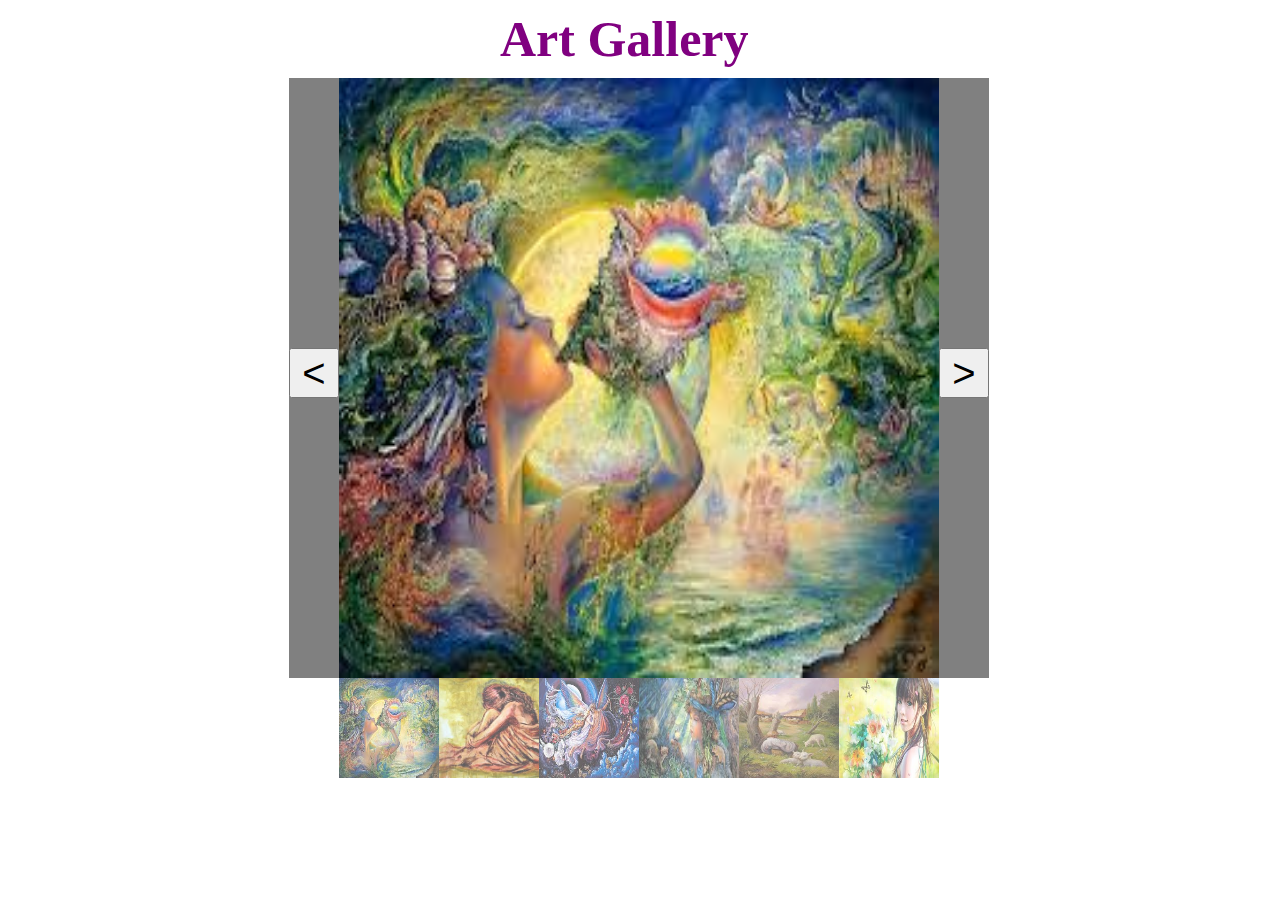
<file: slider js/index.html>
<!DOCTYPE html>
<html>
  <head>
    <link type="text/css" rel="stylesheet" href="css/style.css"/>
  </head>
  <body>

    <h1>Art Gallery</h3>

    <div class="slider">
      
      <div class="oxlar"><button onclick="left()"><span> < </span></button></div>
      
      <div class="bigImage" ><img src="images/big.jpg" id="big"/ class="bigImage"></div>
      
      <div class="oxlar"> <button onclick="right()"><span> > </span></button></div>

      <div class="smSlider">
      
        <div class="smImage"><img src="images/big.jpg" onclick="run(5)"  class="smImage"/></div>
        
        <div class="smImage" onclick="run(0)"><img src="images/4.jpg" id="sekil1" class="smImage"/></div>
        
        <div class="smImage"><img src="images/2.jpg" onclick="run(1)"  class="smImage"/></div>
        
        <div class="smImage"><img src="images/3.jpg" onclick="run(2)"  class="smImage"/></div>
        
        <div class="smImage"><img src="images/1.jpg" onclick="run(3)"  class="smImage"/></div>

        <div class="smImage"><img src="images/5.jpg" onclick="run(4)"  class="smImage"/></div>
      
      </div>

    </div>
 
    <script type="text/javascript">
    
    var i;
    
    smImages=["images/4.jpg","images/2.jpg","images/3.jpg","images/1.jpg","images/5.jpg","images/big.jpg"];
    
    function run(a){
      
      i=a;

      document.getElementById('big').src=smImages[i];

    }
    
    function right(){
       
       click();

        function click(){
          
           i++;

            if(i<5){
            
                document.getElementById('big').src=smImages[i];
            
            }else{

                document.getElementById('big').src=smImages[5];
                
                i=-1;
        
          }
       }
    }

    function left(){

      click();

        function click(){

           i--;

          if(i>-1){
              
              document.getElementById('big').src=smImages[i];
          
          }else{

              document.getElementById('big').src=smImages[5];
              i=5;
          }
        }
    }

    </script>
  </body>
</html>
</file>
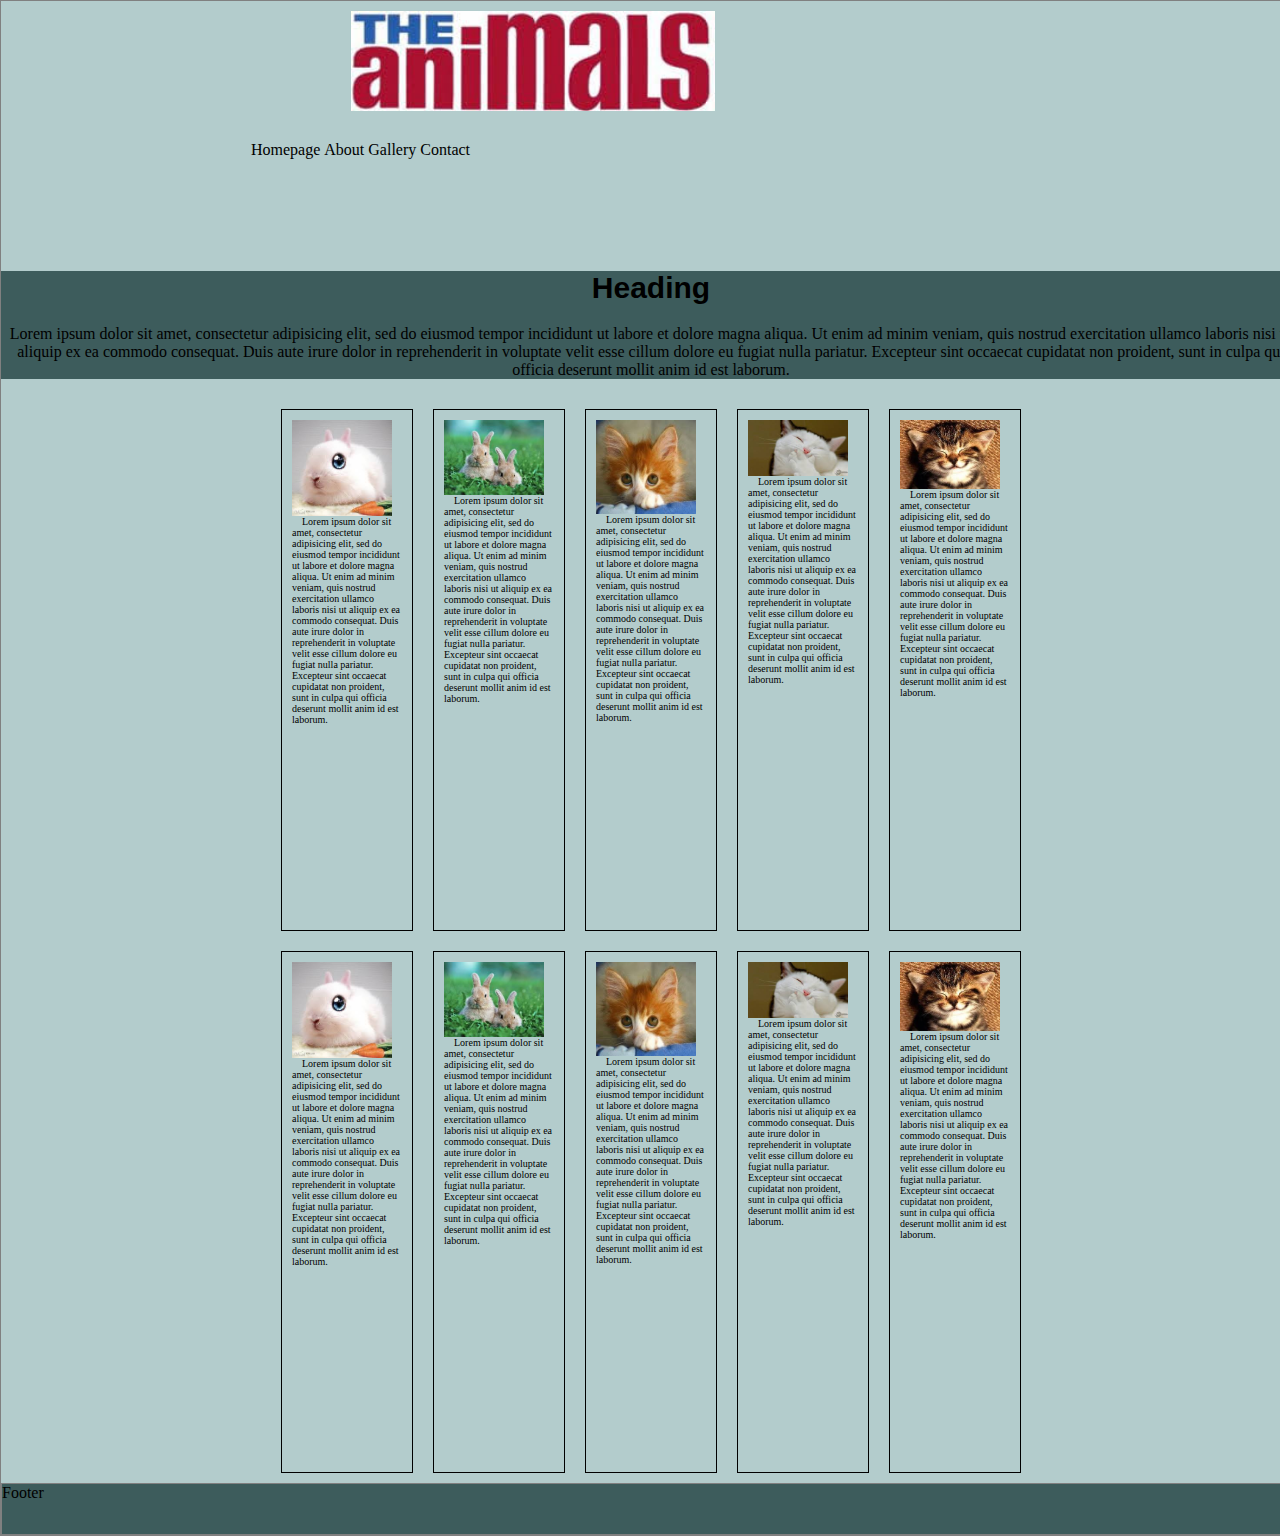
<file: firstpage/html/index.html>
<!DOCTYPE html>
<html>
<head>
	<title></title>
	<link type="text/css" rel="stylesheet" href="../css/style.css"/>
</head>
<body>
<div class="main">
<div class="first"> <img src="../images/logo.jpg"/><p> 
<ul>
	<li>Homepage</li>
	<li>About </li>
	<li> Gallery</li>
	<li>Contact</li>
</ul>
</p></div>
<div class="slider">
<h1>Heading</h1>
<p>Lorem ipsum dolor sit amet, consectetur adipisicing elit, sed do eiusmod
tempor incididunt ut labore et dolore magna aliqua. Ut enim ad minim veniam,
quis nostrud exercitation ullamco laboris nisi ut aliquip ex ea commodo
consequat. Duis aute irure dolor in reprehenderit in voluptate velit esse
cillum dolore eu fugiat nulla pariatur. Excepteur sint occaecat cupidatat non
proident, sunt in culpa qui officia deserunt mollit anim id est laborum.</p>
</div>
<div class="second">
	<div>
		<div><img src="../images/1.jpg"/><p>Lorem ipsum dolor sit amet, consectetur adipisicing elit, sed do eiusmod
	tempor incididunt ut labore et dolore magna aliqua. Ut enim ad minim veniam,
	quis nostrud exercitation ullamco laboris nisi ut aliquip ex ea commodo
	consequat. Duis aute irure dolor in reprehenderit in voluptate velit esse
	cillum dolore eu fugiat nulla pariatur. Excepteur sint occaecat cupidatat non
	proident, sunt in culpa qui officia deserunt mollit anim id est laborum.</p></div><div><img src="../images/2.jpg"/><p>Lorem ipsum dolor sit amet, consectetur adipisicing elit, sed do eiusmod
	tempor incididunt ut labore et dolore magna aliqua. Ut enim ad minim veniam,
	quis nostrud exercitation ullamco laboris nisi ut aliquip ex ea commodo
	consequat. Duis aute irure dolor in reprehenderit in voluptate velit esse
	cillum dolore eu fugiat nulla pariatur. Excepteur sint occaecat cupidatat non
	proident, sunt in culpa qui officia deserunt mollit anim id est laborum.</p></div><div><img src="../images/4.jpg"/><p>Lorem ipsum dolor sit amet, consectetur adipisicing elit, sed do eiusmod
	tempor incididunt ut labore et dolore magna aliqua. Ut enim ad minim veniam,
	quis nostrud exercitation ullamco laboris nisi ut aliquip ex ea commodo
	consequat. Duis aute irure dolor in reprehenderit in voluptate velit esse
	cillum dolore eu fugiat nulla pariatur. Excepteur sint occaecat cupidatat non
	proident, sunt in culpa qui officia deserunt mollit anim id est laborum.</p></div><div><img src="../images/5.jpg"/><p>Lorem ipsum dolor sit amet, consectetur adipisicing elit, sed do eiusmod
	tempor incididunt ut labore et dolore magna aliqua. Ut enim ad minim veniam,
	quis nostrud exercitation ullamco laboris nisi ut aliquip ex ea commodo
	consequat. Duis aute irure dolor in reprehenderit in voluptate velit esse
	cillum dolore eu fugiat nulla pariatur. Excepteur sint occaecat cupidatat non
	proident, sunt in culpa qui officia deserunt mollit anim id est laborum.</p></div><div><img src="../images/images.jpg"/><p>Lorem ipsum dolor sit amet, consectetur adipisicing elit, sed do eiusmod
	tempor incididunt ut labore et dolore magna aliqua. Ut enim ad minim veniam,
	quis nostrud exercitation ullamco laboris nisi ut aliquip ex ea commodo
	consequat. Duis aute irure dolor in reprehenderit in voluptate velit esse
	cillum dolore eu fugiat nulla pariatur. Excepteur sint occaecat cupidatat non
	proident, sunt in culpa qui officia deserunt mollit anim id est laborum.</p></div>
<div><img src="../images/1.jpg"/><p>Lorem ipsum dolor sit amet, consectetur adipisicing elit, sed do eiusmod
	tempor incididunt ut labore et dolore magna aliqua. Ut enim ad minim veniam,
	quis nostrud exercitation ullamco laboris nisi ut aliquip ex ea commodo
	consequat. Duis aute irure dolor in reprehenderit in voluptate velit esse
	cillum dolore eu fugiat nulla pariatur. Excepteur sint occaecat cupidatat non
	proident, sunt in culpa qui officia deserunt mollit anim id est laborum.</p></div><div><img src="../images/2.jpg"/><p>Lorem ipsum dolor sit amet, consectetur adipisicing elit, sed do eiusmod
	tempor incididunt ut labore et dolore magna aliqua. Ut enim ad minim veniam,
	quis nostrud exercitation ullamco laboris nisi ut aliquip ex ea commodo
	consequat. Duis aute irure dolor in reprehenderit in voluptate velit esse
	cillum dolore eu fugiat nulla pariatur. Excepteur sint occaecat cupidatat non
	proident, sunt in culpa qui officia deserunt mollit anim id est laborum.</p></div><div><img src="../images/4.jpg"/><p>Lorem ipsum dolor sit amet, consectetur adipisicing elit, sed do eiusmod
	tempor incididunt ut labore et dolore magna aliqua. Ut enim ad minim veniam,
	quis nostrud exercitation ullamco laboris nisi ut aliquip ex ea commodo
	consequat. Duis aute irure dolor in reprehenderit in voluptate velit esse
	cillum dolore eu fugiat nulla pariatur. Excepteur sint occaecat cupidatat non
	proident, sunt in culpa qui officia deserunt mollit anim id est laborum.</p></div><div><img src="../images/5.jpg"/><p>Lorem ipsum dolor sit amet, consectetur adipisicing elit, sed do eiusmod
	tempor incididunt ut labore et dolore magna aliqua. Ut enim ad minim veniam,
	quis nostrud exercitation ullamco laboris nisi ut aliquip ex ea commodo
	consequat. Duis aute irure dolor in reprehenderit in voluptate velit esse
	cillum dolore eu fugiat nulla pariatur. Excepteur sint occaecat cupidatat non
	proident, sunt in culpa qui officia deserunt mollit anim id est laborum.</p></div><div><img src="../images/images.jpg"/><p>Lorem ipsum dolor sit amet, consectetur adipisicing elit, sed do eiusmod
	tempor incididunt ut labore et dolore magna aliqua. Ut enim ad minim veniam,
	quis nostrud exercitation ullamco laboris nisi ut aliquip ex ea commodo
	consequat. Duis aute irure dolor in reprehenderit in voluptate velit esse
	cillum dolore eu fugiat nulla pariatur. Excepteur sint occaecat cupidatat non
	proident, sunt in culpa qui officia deserunt mollit anim id est laborum.</p></div>

</div>
	
</div>
<div class="footer">Footer</div>
</div>
</body>
</html>
</file>
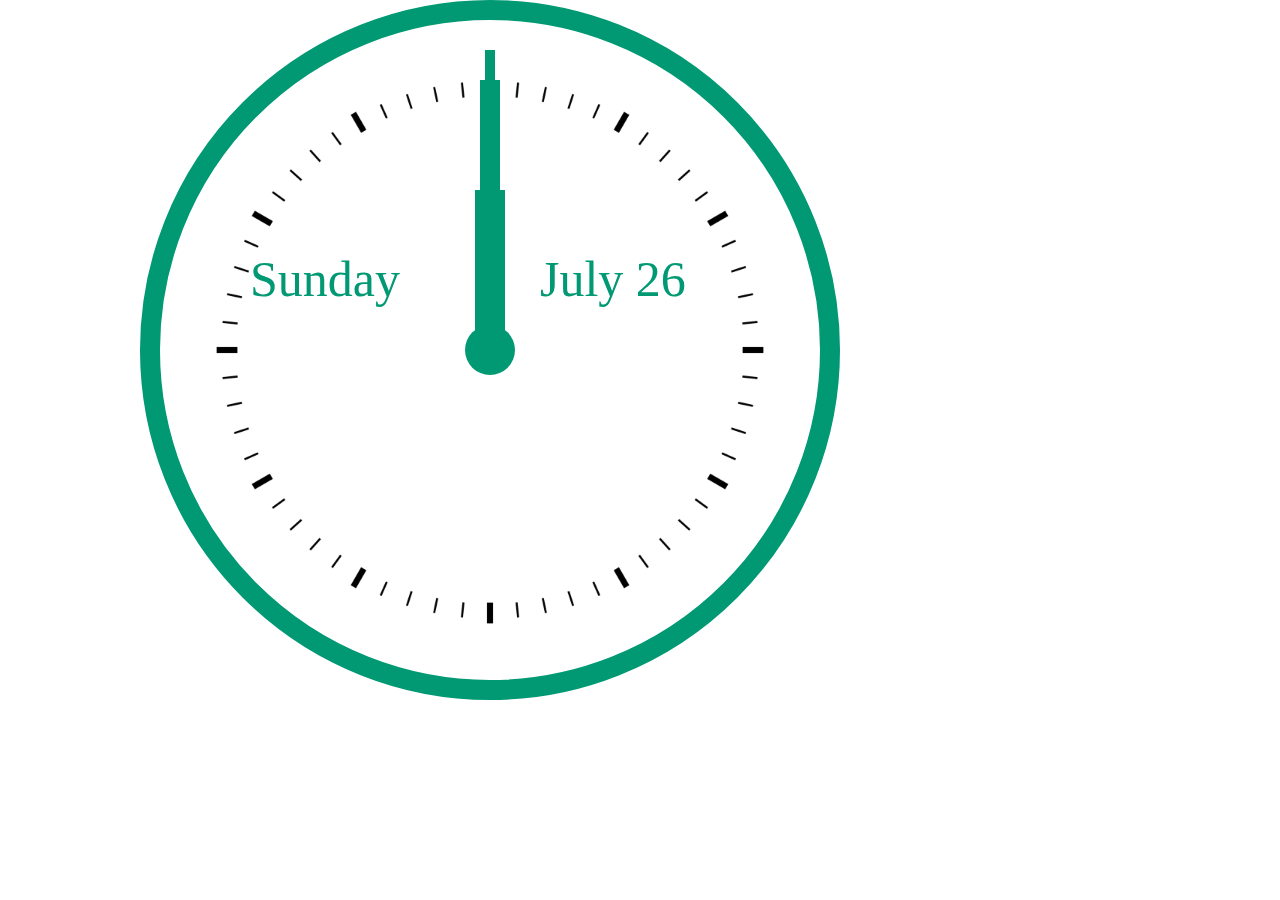
<file: saat.js/my.html>
<html>
<head>
	<title></title>
	<link rel="stylesheet" type="text/css" href="css/style.css">
</head>
<body>



<script type="text/javascript">
	var mainDiv=document.createElement("div");		
	mainDiv.setAttribute("class","main");		
	document.body.appendChild(mainDiv);
	var bigBorder=document.createElement("div");

	bigBorder.setAttribute("class","solidBorder");

	mainDiv.appendChild(bigBorder);
			
	var borderDiv=document.createElement("div");
			
	borderDiv.setAttribute("class","border");
			
	bigBorder.appendChild(borderDiv);

	var firstLine=document.createElement("div");

	firstLine.setAttribute("class","firstLine");

	borderDiv.appendChild(firstLine);

	var week=document.createElement("div");
	week.setAttribute("class","week");

	firstLine.appendChild(week);

	var a=new Date();

	var weekday=new Array();
	weekday[0]="Sunday";
	weekday[1]="Monday";
	weekday[2]="Tuesday";
	weekday[3]="Wednesday";
	weekday[4]="Thursday";
	weekday[5]="Friday";
	weekday[6]="Saturday";

	week.innerText=weekday[a.getDay()];

	var date=document.createElement("div");

	date.setAttribute("class","date");

	firstLine.appendChild(date);

	var b=new Date();

	var month = new Array();
	month[0] = "Jan";
	month[1] = "Feb";
	month[2] = "March";
	month[3] = "Apr";
	month[4] = "May";
	month[5] = "June";
	month[6] = "July";
	month[7] = "Aug";
	month[8] = "Sept";
	month[9] = "Oct";
	month[10] = "Nov";
	month[11] = "Dec";

	
	date.innerText=month[b.getMonth()]+"  "+b.getDate();
	
	var hours=document.createElement("div");
		
	hours.setAttribute("class","hours");

	borderDiv.appendChild(hours);

	function vrema()
	{
		var time=new Date();
		var seconds = time.getSeconds();
		if(seconds<10)
		{
			seconds = "0"+seconds;
		}
		var minutes = time.getMinutes();

		if(minutes<10)
		{
			minutes = "0"+minutes;
		}
		hours.innerText=time.getHours()+":"+minutes+":"+seconds;
	}
	setInterval(vrema,1000);
		 
	var casovayaStrelka=document.createElement("div");

	casovayaStrelka.setAttribute("id","casovayaStrelka");

	borderDiv.appendChild(casovayaStrelka);


 
 

    var minutnayaStrelka=document.createElement("div");

	minutnayaStrelka.setAttribute("id","minutnayaStrelka");

	borderDiv.appendChild(minutnayaStrelka);



    var sekundnayaStrelka=document.createElement("div");

	sekundnayaStrelka.setAttribute("id","sekundnayaStrelka");

    borderDiv.appendChild(sekundnayaStrelka);

	function myF()
	{
        setInterval(seconds,1000);
		function seconds()
		{
			var time=new Date();
			
			var seconds = time.getSeconds();
			
			var minutes = time.getMinutes();
			
			var hours = time.getHours();
		    
		    document.getElementById("sekundnayaStrelka").style.transform="rotate("+seconds*6+"deg)";
		    
		    document.getElementById("minutnayaStrelka").style.transform="rotate("+minutes*6+"deg)";
			
			document.getElementById("casovayaStrelka").style.transform="rotate("+hours*30+"deg)";
		 
		}
	}
 	myF();


    var dot=document.createElement("div");

	dot.setAttribute("id","dot");

	borderDiv.appendChild(dot);

</script>



</body>
</html>
</file>
<file: Final/css/style.css>
* {
    padding: 0;
    margin: 0;
}

.fixed {
    position: fixed;
    z-index: 10;
    width: 100%;
    background-color: rgba(0, 0, 0, 0.5);
    height: 60px;
}

.alignCent {
    text-align: center;
}

a,
.fontView:hover {
    cursor: pointer;
}


/* header start */

.header {
    background: url(../images/home.jpg);
    background-size: cover;
    background-position: 0 100%;
    height: 600px;
}

.logoHead h3 {
    color: white;
    margin-top: 15px;
}

.logoHead a {
    text-decoration: none;
    color: white;
}

.menu {
    margin-top: 10px;
}

.menu li a {
    color: #f8f8f8;
    background: none;
}

.menu li a:hover {
    background: none;
    color: red;
}

.mainHead .startup {
    margin-top: 200px;
}

.mainHead h1,
.mainHead h5 {
    color: white;
}

.mainHead h5 {
    margin-top: 5px;
}

.btn {
    border: 2px solid white;
    border-radius: 0;
    margin-top: 30px;
    background: none;
}

.btn:hover {
    background-color: white;
}

.btn:hover > a {
    color: black;
}

.btn a {
    text-decoration: none;
    color: white;
    padding: 10px;
    font-weight: 600;
}

.btn a:hover {
    color: black;
}


/* header finish */


/* services start */

.services {
    height: 450px;
}

.bottomLine {
    margin: 0 auto;
    width: 50px;
    margin-top: 20px;
    border-bottom: 2px solid black;
}

.startup h3 {
    margin-top: 70px;
}

.startup p {
    line-height: 60px;
}

.icRed {
    color: #c0301c;
}

.fa-border {
    border-radius: 50%;
}

.fontView:hover > .icRed {
    background-color: #c0301c;
    color: white;
}


/* services finish */


/* about start*/

.about {
    background-color: #f8f8f8;
    height: 700px;
}


.aboutPic {
    height: 265px;
}
.aboutPic > i:hover{
    cursor:pointer;
}
.aboutPic > .fa-arrow-left{
    position:absolute;
    z-index:20;
    color:black;
    background:red;
    margin-top:125px;
}
.aboutPic > .fa-arrow-right{
    position:absolute;
    z-index:20;
    color:black;
    background:red;
    margin:125px  0 0 238px;
}

.aboutPic img {
    width: 100%;
}

.iconsHide1,
.iconsHide2,
.iconsHide3,
.iconsHide4 {
    display: none;
}

.aboutIcons {
    display: flex;
    flex-direction: row;
    justify-content: center;
    position: relative;
    width: 100%;
    height: 262px;
    bottom: 262px;
}

.aboutIcons i {
    margin: 0 3px;
    margin-top: 200px;
    color: white;
    width: 32px;
    height: 32px;
    padding: 9px;
    font-size: 16px;
}

.aboutIcons i:hover {
    background: #c0301c;
}

.aboutCover {
    background-color: rgba(0, 0, 0, 0.2);
}

.slider {
    margin-top: 40px;
}

.slider h5 {
    font-weight: 600;
}


/* about finish */


/* work start */

.work {
    margin-bottom: 80px;
}

.workNavs {
    width: 420px;
    margin: 0 auto;
    margin-top: 20px;
}

.workNavs a {
    color: black;
}

.workNavs a:hover {
    color: #c0301c;
    background: none !important;
}

.workGal {
    margin-top: 20px;
}

.workGal img {
    margin: 15px 0;
    width: 100%;
}


/* work finish */


/* getInTouch start */

.getInTouch {
    width: 100%;
    height: 300px;
    background: url(../images/like.jpg);
    background-size: cover;
}

.getCont {
    margin-top: 60px;
}

.getCont h3 {
    font-weight: 400;
    color: white;
    line-height: 10px;
    font-size: 20px;
}


/* getInTouch finish */


/*blog start */

.blog {
    height: 1050px;
}

.blogHead {
    margin-top: 40px;
}

.blogWrap {
    margin-top: 50px;
}

.blog hr {
    height: 4px;
    background: #f8f8f8;
    margin-top: 30px;
}

.blog p {
    margin-top: 15px;
}

.blog .row {
    margin-top: 30px;
}

.blog h4 {
    font-weight: 500;
}

.blog img {
    width: 100%;
}

.today {
    border: 2px solid gray;
    text-align: center;
    width: 70px;
    height: 70px;
    box-shadow: 0px 0px 10px gray;
}

.today h3 {
    line-height: 4px;
    font-weight: 600;
}

.blog span {
    font-weight: 600;
}

.today p {
    font-weight: 600;
    margin-top: 0;
}

.blog h5 {
    font-weight: 600;
    font-size: 16px;
}

.blog a {
    color: black;
    line-height: 50px;
    font-weight: 600;
    text-decoration: none;
}

.blogRed {
    color: #c0301c !important;
}


/* blog finish */


/* client start */

.client {
    background: #f8f8f8;
}

.logoPics {
    height: 150px;
    display: flex;
    flex-direction: row;
    align-items: baseline;
    justify-content: space-around;
}

.logoPic1 img {
    width: 170px;
}

.logoPic3 img {
    margin-top: 25px;
}

.logoPic5 img {
    margin-top: 10px;
}

.carousel {
    height: 200px;
}

.carousel-indicators .active {
    background: red !important;
}

.carousel-indicators .indDeact {
    background: gray;
}

.client .left,
.client .right {
    background: #f8f8f8;
    opacity: 1;
}

.caruselCenter {
    width: 600px;
    margin: 0 auto;
    text-align: center;
}

.item h5 {
    font-weight: 600;
}


/* client finish */


/* contact start */

.contact {
    height: 560px;
}

.contHead {
    margin-top: 50px;
}

.contHead p {
    margin-top: 20px;
}

.contWrapper {
    margin-top: 200px;
}

.contInfo {
    height: 80px;
}

.contInfo h5 {
    font-weight: bold;
}

.contIcons {
    margin-top: 7px;
}

.form-control {
    padding: 20px;
    font-size: 13px;
    font-weight: bold;
    border: 1px solid gray;
    border-radius: 0;
}

textarea {
    resize: none;
}

.contBtn {
    border: 1px solid gray;
    padding: 10px 20px;
    margin-top: 15px;
    margin-left: 0;
    font-weight: 600;
    color: #999999;
}

.contBtn:hover {
    background: #c0301c;
    color: white;
}

.contText p {
    margin-top: 25px;
}

.contText span {
    color: #c0301c;
    font-size: 16px;
}


/* contact finish */


/* footer start */

.footer {
    height: 250px;
    background: #c0301c;
}

.footCont p {
    color: white;
    margin-top: 20px;
}

.footLine {
    border-color: white;
}

.socialIcons {
    margin-top: 80px;
}

.socialIcons i {
    width: 32px;
    height: 32px;
    padding: 7px;
    color: white;
    border: 2px solid white;
    border-radius: 50%;
    margin: 0 2px;
}

.socialIcons i:hover {
    color: #c0301c;
    background: white;
}


/* footer finish */
</file>
<file: Lesson28(26.02)/css/style.css>
*{
	margin:0;
	padding:0;
}
body{
	background:purple;
}
.navbar{
	width:100%;
	height:50px;
	background:red;
	position:fixed;
}
ul{
	line-height:50px;
}
ul li{
	display:inline;
	font-family:cursive;
}
.content{

}
div div:nth-child(1){
	background:green;
	height:700px;
	width:100%;
	padding-top:50px;
}
div div:nth-child(2){
	background:blue;
	height:700px;
	width:100%;
	padding-top:50px;
}
div div:nth-child(3){
	background:orange;
	height:700px;
	width:100%;
	padding-top:50px;
}
div div:nth-child(4){
	background:gray;
	height:700px;
	width:100%;
	padding-top:50px;
	overflow: hidden;
}
div div:nth-child(5){
	background:yellow;
	height:700px;
	width:100%;
	padding-top:50px;
}

.hey{
	
}
</file>
<file: slider js/css/style.css>
*{
	box-sizing:border-box;
	margin: 0;
	padding: 0;
}
h1{
	color: purple;
	margin:10px 500px; 
	font-family: cursive;
	font-size: 50px;
}
.slider{
     width: 702px;
     height: auto;
     margin: 0 auto;
}
.oxlar{
	width: 50px;
	height: 600px;
	background-color: gray;
	float: left; 


}
.oxlar span{
    font-size: 3em;
}
button{
	width: 50px;
	height: 50px;
    
	margin-top: 270px;
}
.ox{
	width: 40px;
	height: 50px;
	margin:275px 5px 275px 5px; 
}
.bigImage{
	width: 600px;
	height: 600px;
	float: left; 
}
.smSlider{
    width: 600px;
    height: auto;
    margin-left: 50px;
}
.smImage{
	width: 100px;
	height: 100px;
	float: left;
	opacity: .8;
}
.smDivImage{
	width: 100px;
	height: 100px;
	float: left;
	opacity: .8;
}
</file>
<file: firstpage/css/style.css>
html,body{
margin: 0;
padding: 0;
}
.main{
	width: 1300px;
	border: 1px solid gray;
	margin:0px auto;
	background-color: #b3cccc;
}
.first{
	width: 800px;
	height: 250px;
	margin: auto;
}
.first img {
	margin: 10px 100px ;
	height: 100px;
}
.first ul {
	margin: 0;
	padding: 0;
}
.first ul li{
	font-family: Verdana;
	display: inline;
}
.slider{
	width: 100%;
	background-color: #3d5c5c;
}
.slider h1{
	font-family: Arial;
	font-size: 30px;
	text-align: center;
}
.slider p{
	margin: auto;
	font-family: Tahoma;
text-align: center;
}
.second{
   width: 800px;
   margin:auto;
}
.second div{
	width:800px;
	margin: 10px;
	padding: 10px;
}
.second div div{
	width:110px;
	border: 1px solid black;
	float: left;
	height: 500px;
}
.second p{
	text-indent: 10px;
	margin-top: 10px;
	font-size: 10px;
}
.second img{
	width:100px;
	float: left;
}
.footer{
	clear: both;
	width: 100%;
	border-bottom: 1px solid gray;
	border: 1px solid gray;
	background-color: #3d5c5c;
	height: 50px;
}
</file>
<file: saat.js/css/style.css>
*{
	margin: 0;
	padding: 0;

}
.main{
	width:1000px;
	margin: 0 auto;
	height: auto;
}
.solidBorder{
	width: 660px;
	height: 660px;
	border-radius: 660px;
	border: 20px solid #009973;

}
.border{
    width:600px;
    height: 600px;
    border-radius: 600px;
    border: 20px solid rgba(255,255,255, 0);
    margin:10px; 
    position: absolute;
    background-image:url(../images/ciferblat.png);
    background-repeat:no-repeat;
    background-size:600px 600px;
}

.firstLine{
	height: 400px;
	width: 100%;
    display: flex;
    flex-direction:row;
    justify-content:space-between;
    align-items:flex-end;
}
.week{
	width: 30%;
    height: 200px;
    padding: 180px 0px 0px 60px;
    font-size: 50px;
    color:#009973;
}
.date{
	width: 50%;
	height:200px;
	 font-size: 50px;
    color:#009973;
    padding-left: 140px;
}
.hours{
	width: 400px;
	height: 200px;
	margin: 50px 0 0px 150px;
	color:#009973;
	font-size: 100px;
}

.prob{
	width: 600px;
	height: 600px;
	border-radius: 600px;
	background: gray;
	position: absolute;
}
#dot{
	width: 50px;
	height: 50px;
	border-radius: 50px;
	background: #009973;
	position:absolute;
    top:275px;
    left: 275px;
    z-index: 4;
}
#casovayaStrelka{
	width: 30px;
	height: 160px;
	background:#009973;
	position: inherit;
    top:140px;
    left: 285px;
    z-index: 1;
    transform-origin:bottom center;
 
    
}
#minutnayaStrelka{
	width: 20px;
	height: 270px;
	background:#009973;
	position: inherit;
    top:30px;
    left: 290px;
    z-index: 2;	
     transform-origin:bottom center;
}
#sekundnayaStrelka{
	width: 10px;
	height: 300px;
	background: #009973;
	position:absolute;
    top:0px;
    left: 295px;
    z-index: 3;
    transform-origin:bottom center;	

}
</file>
